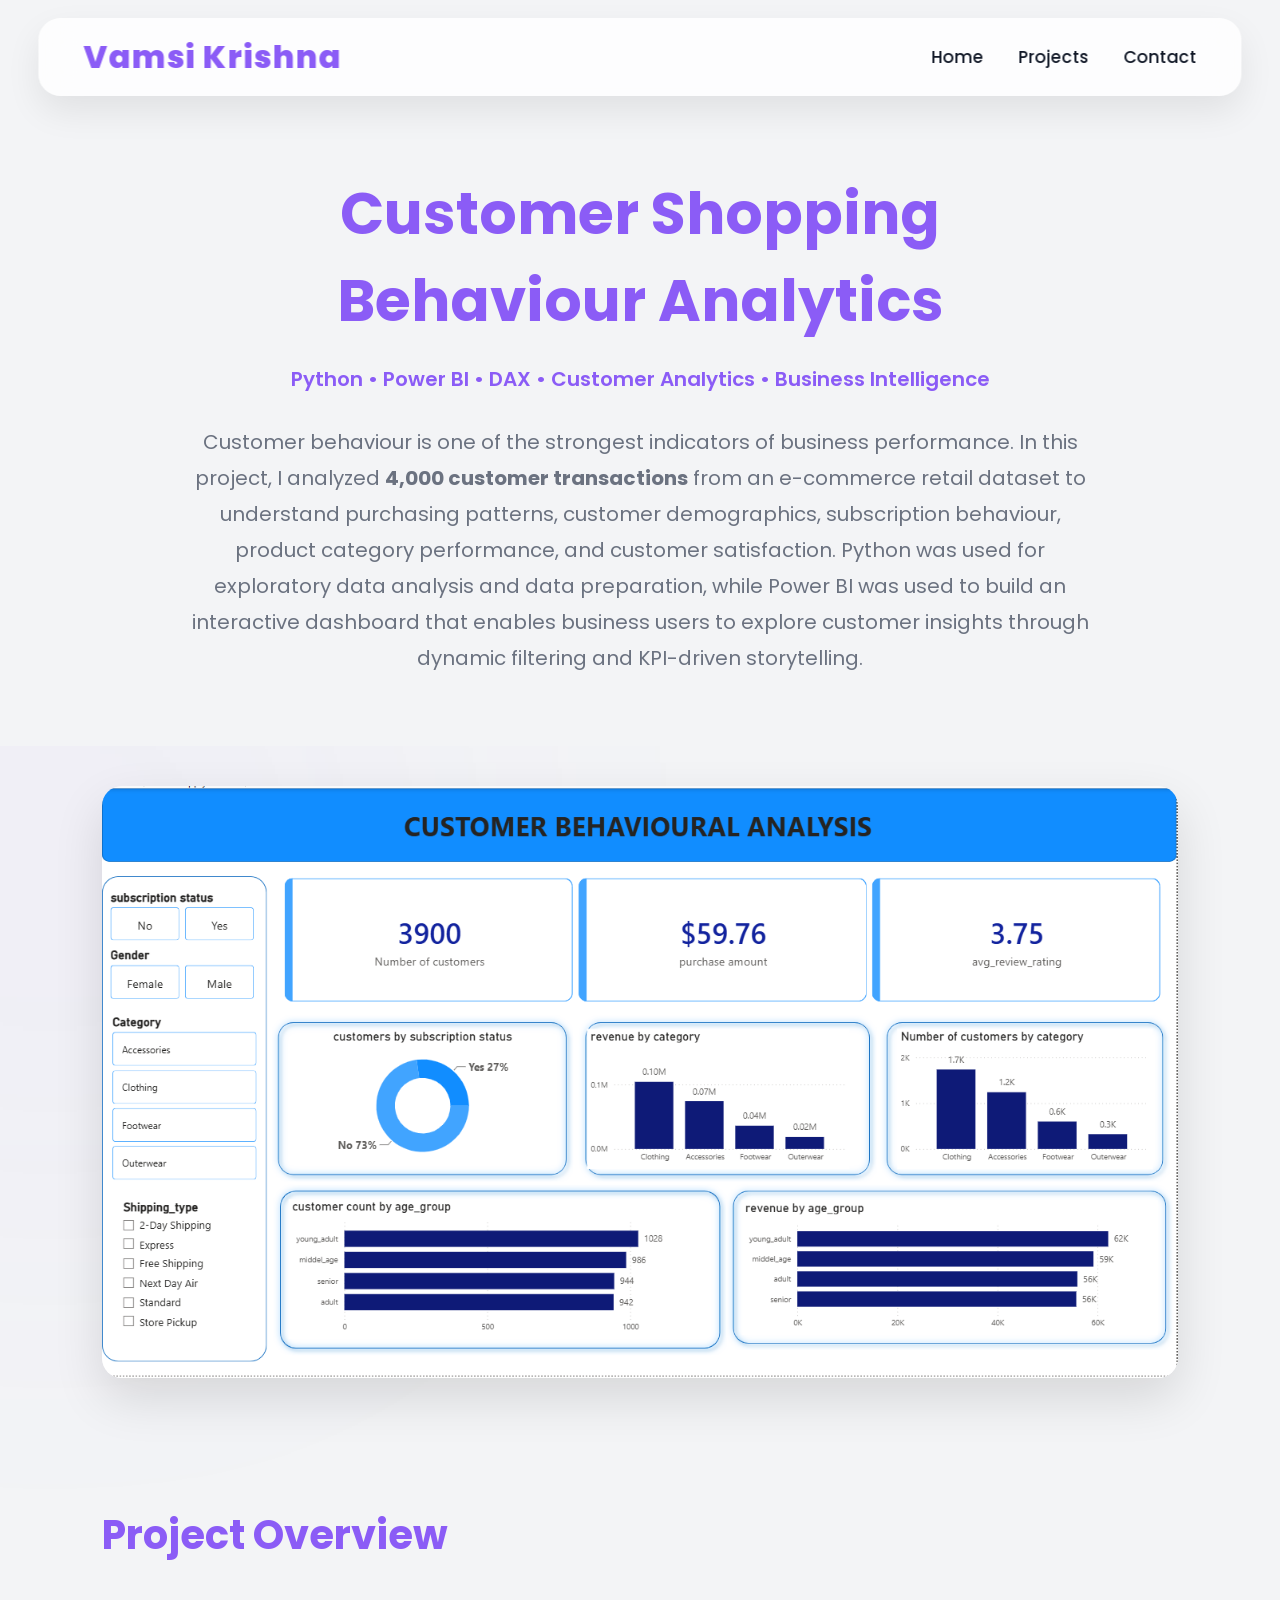
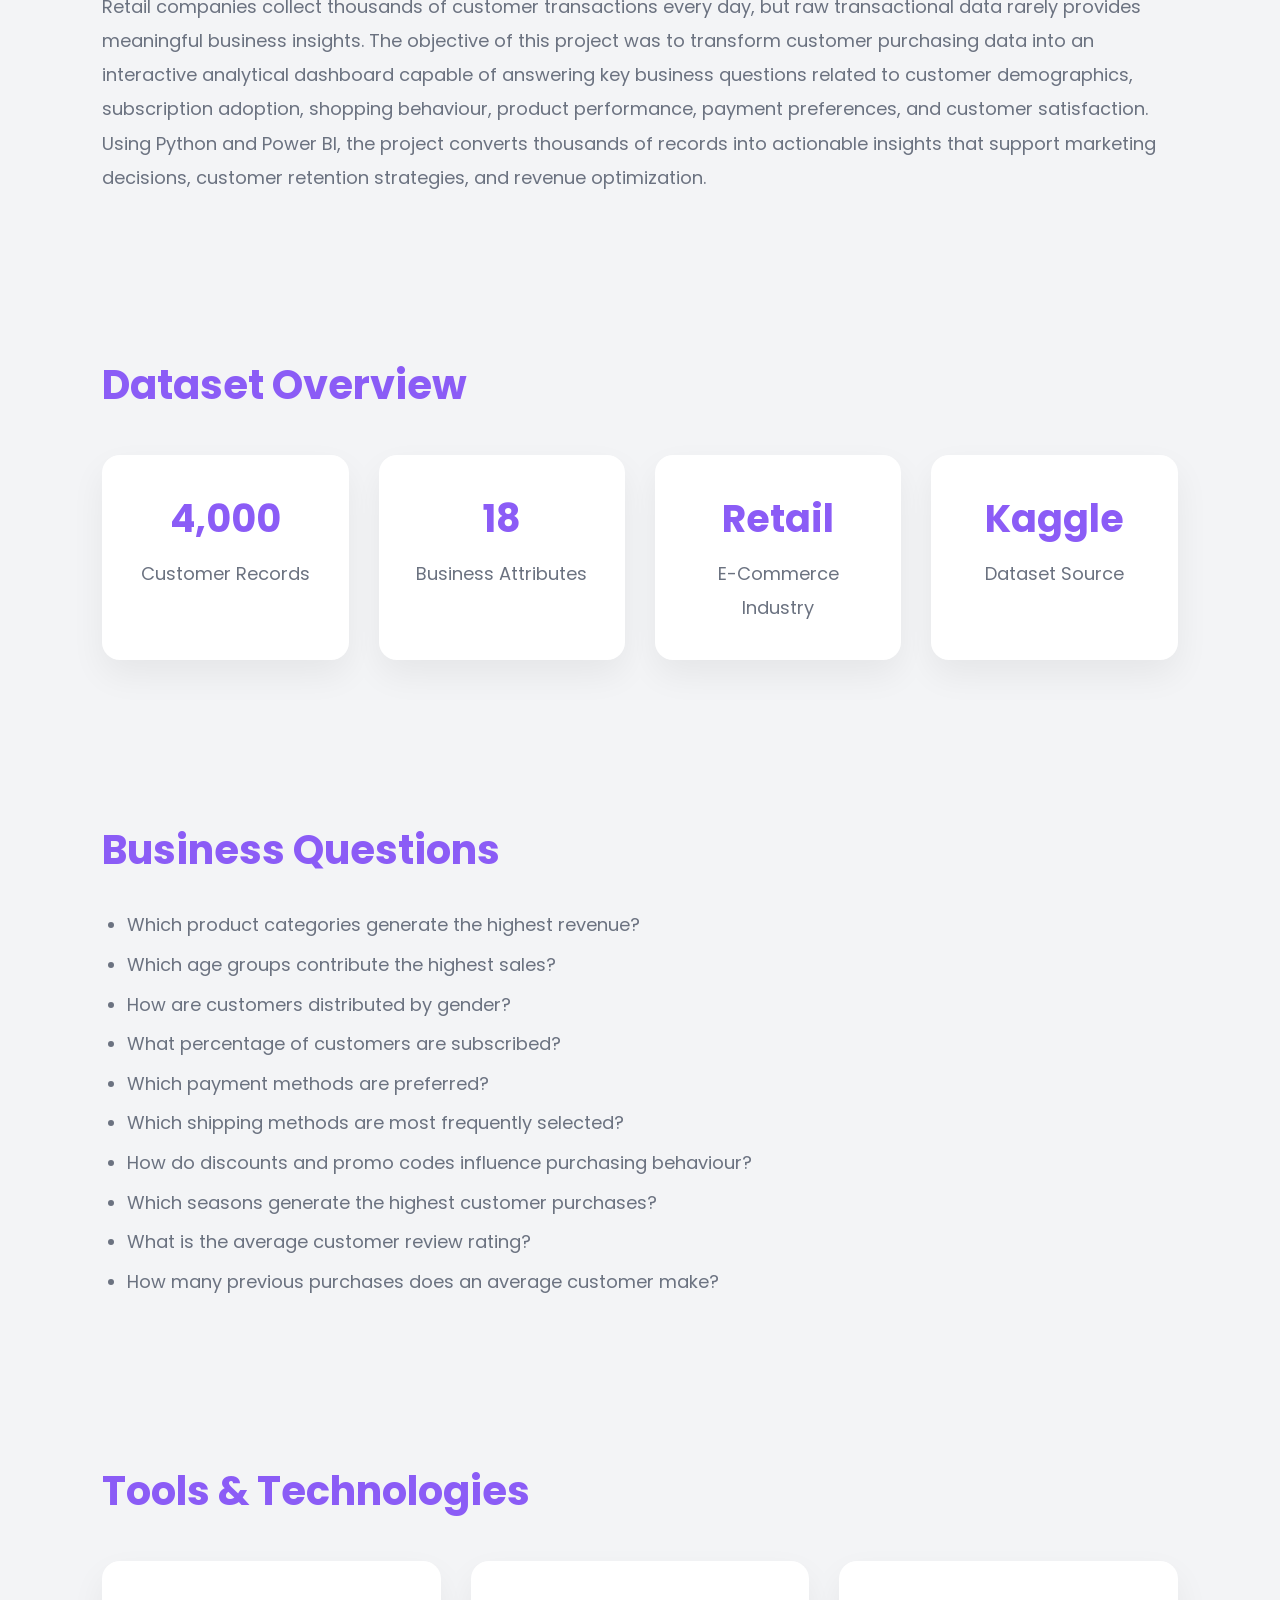
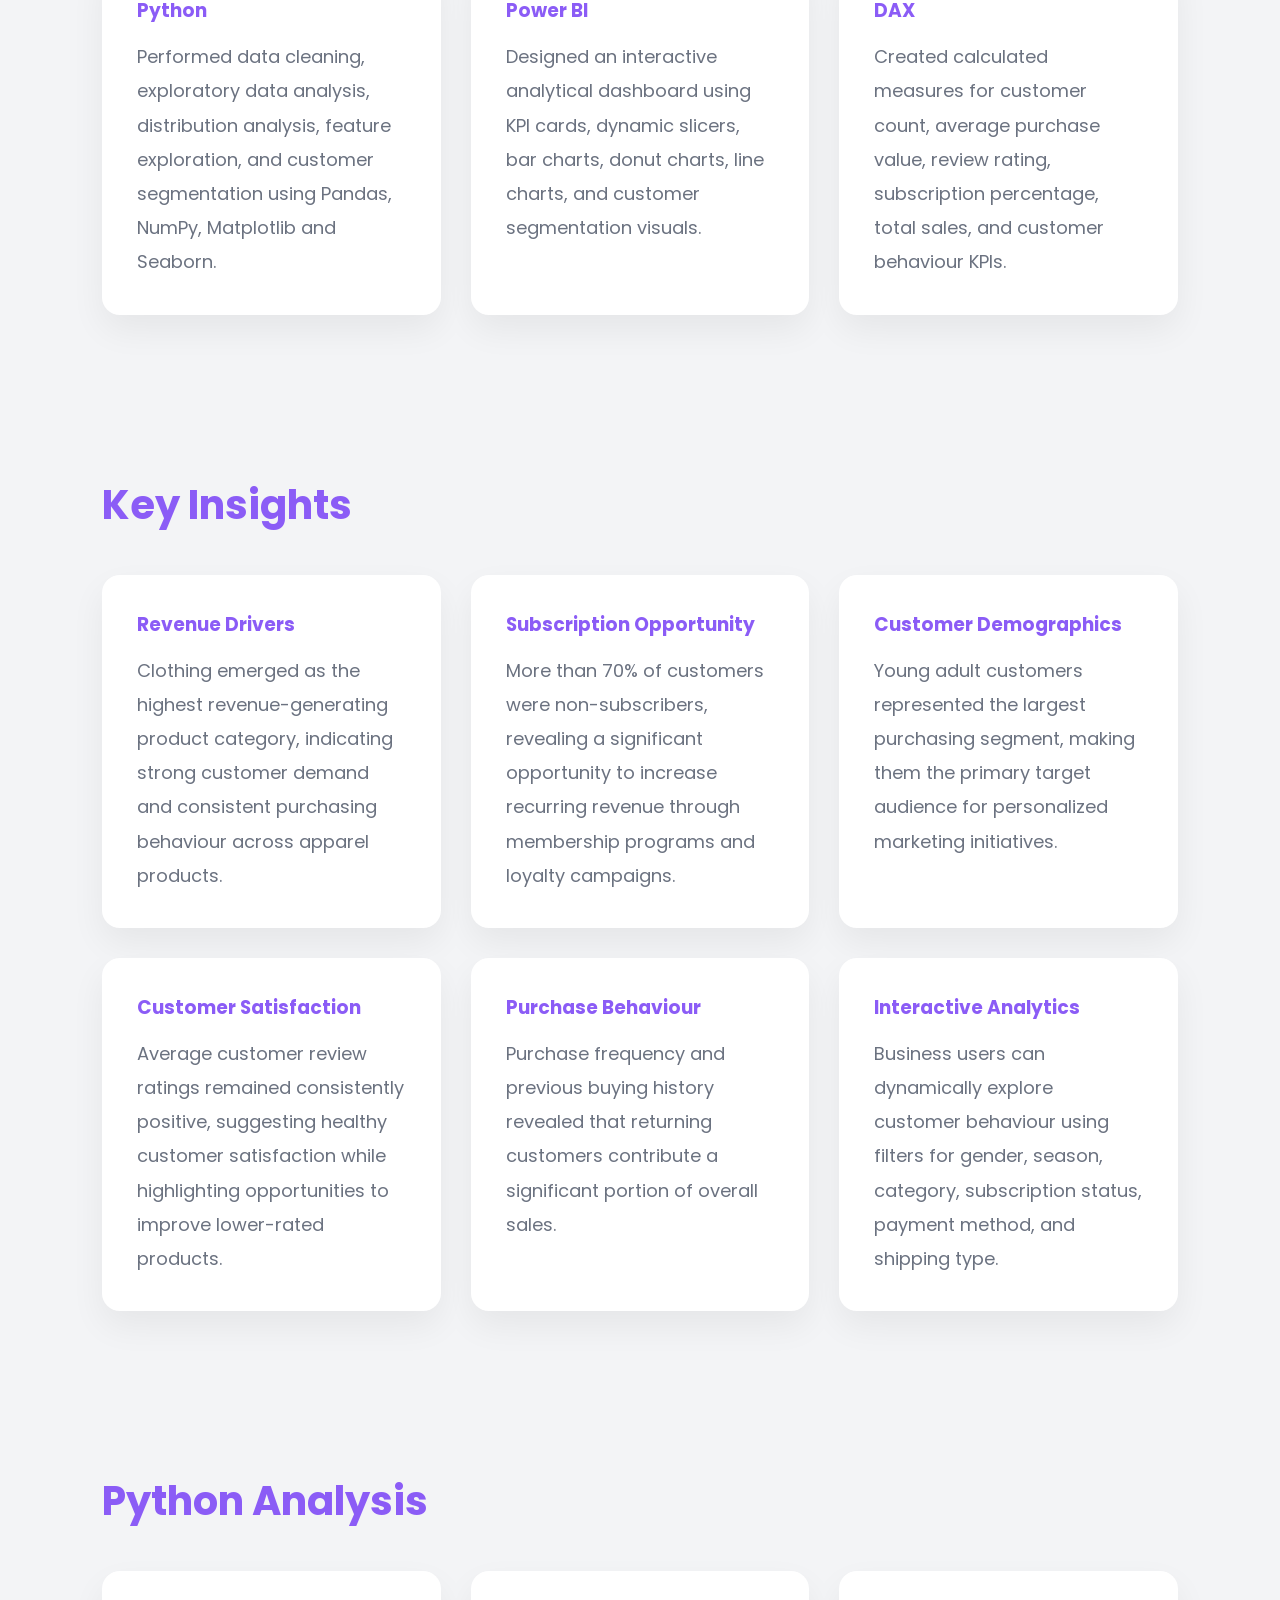
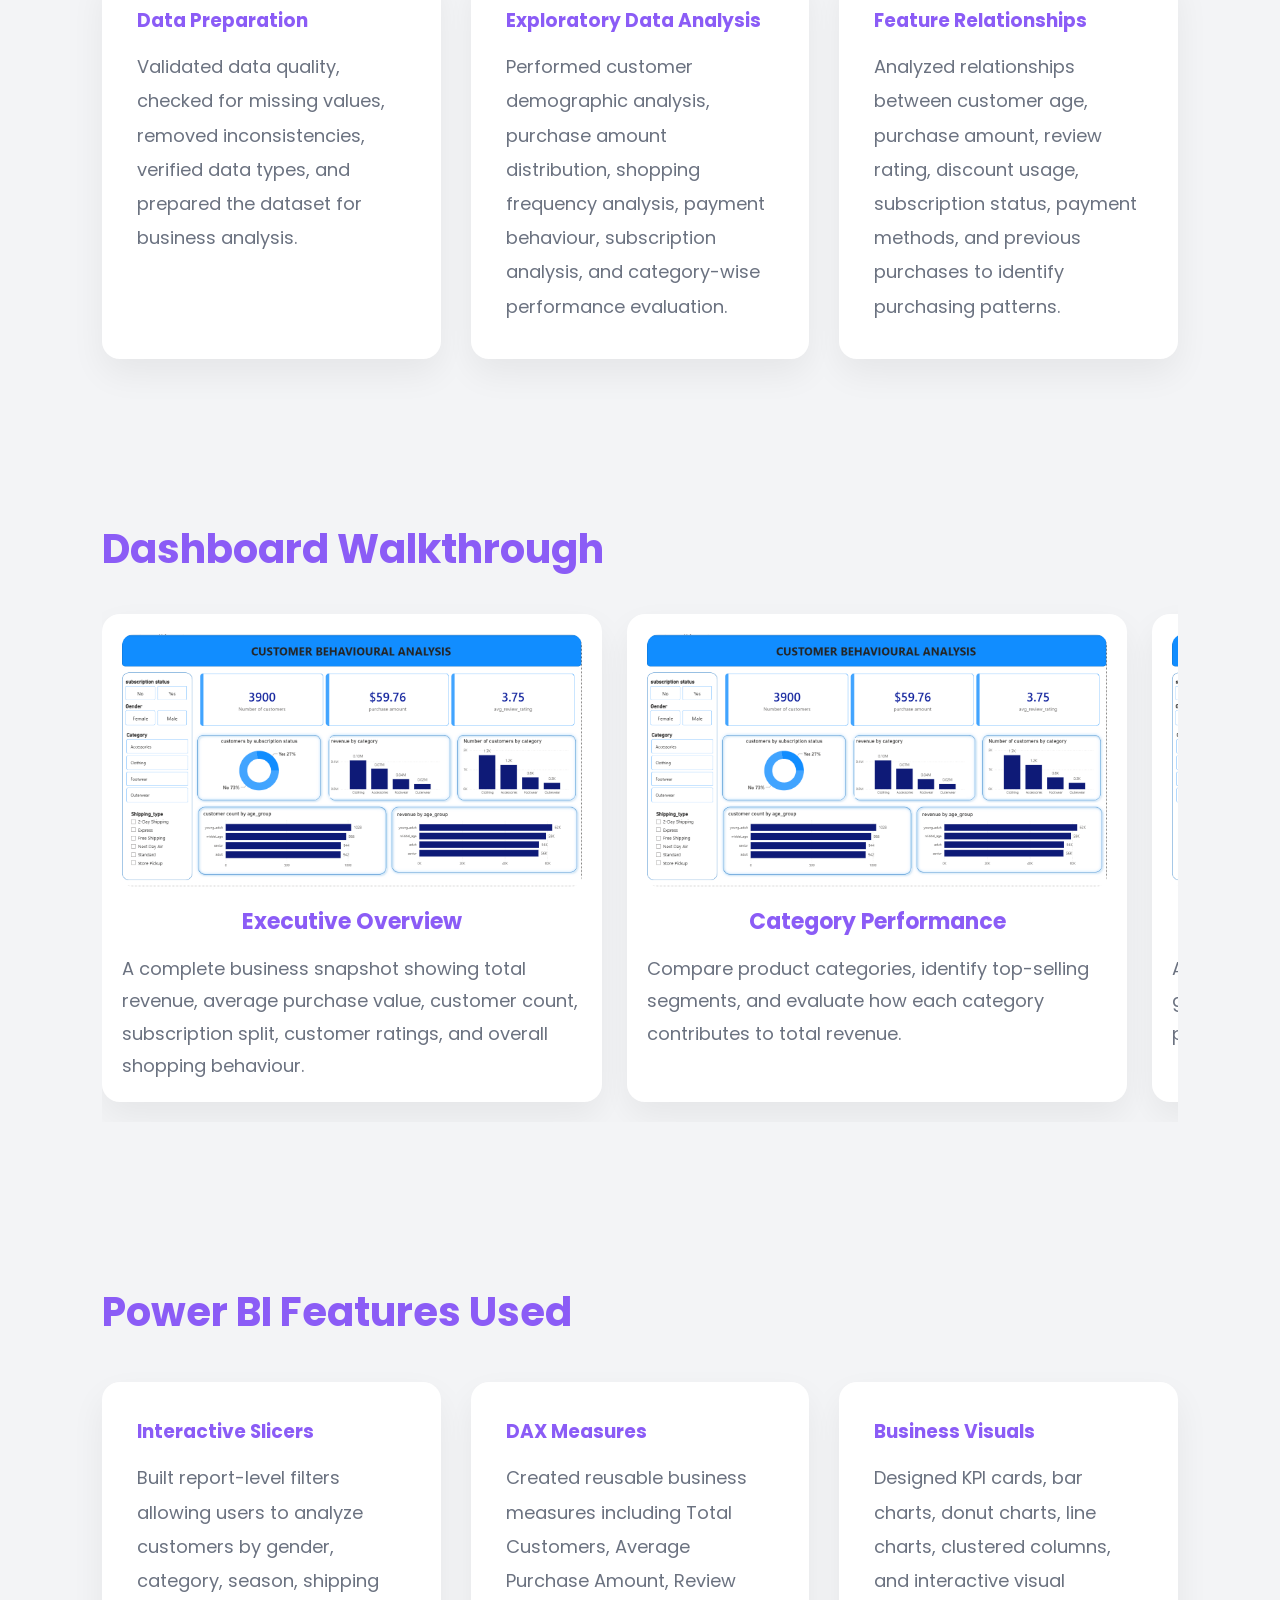
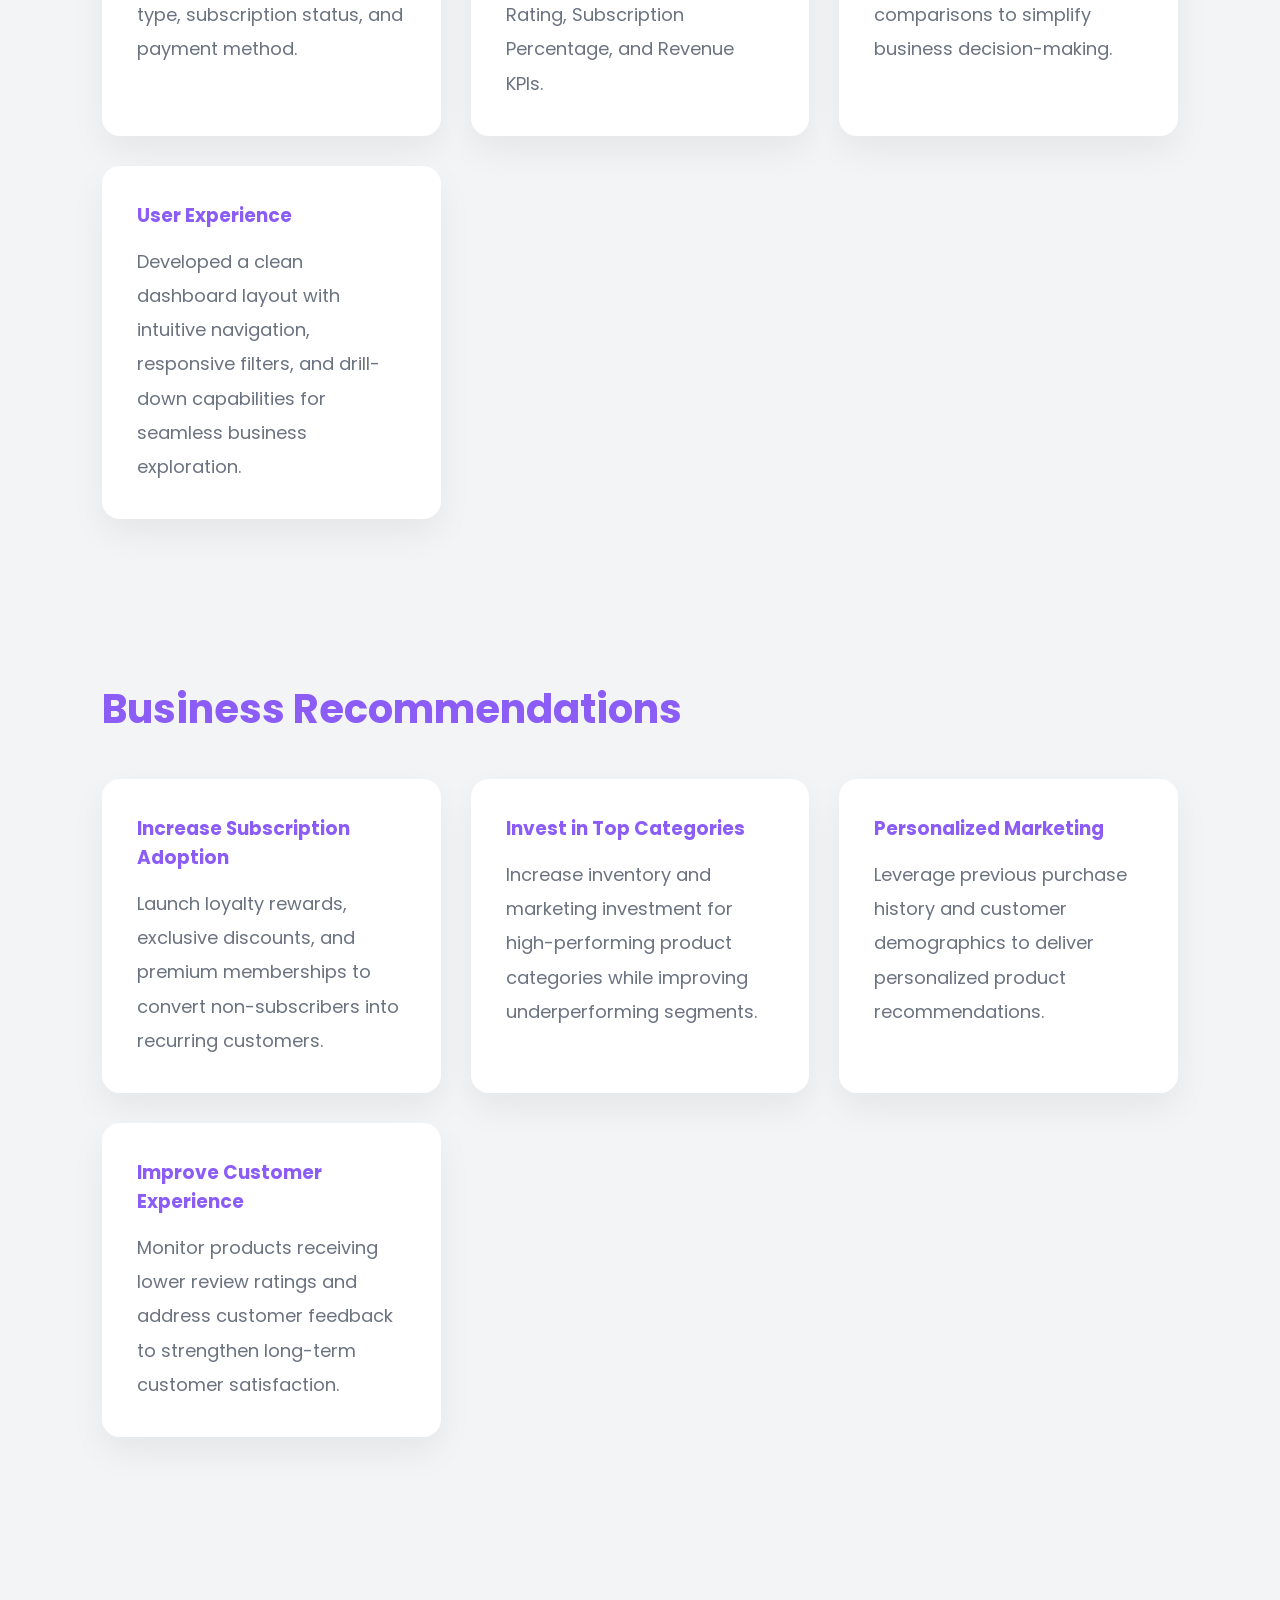
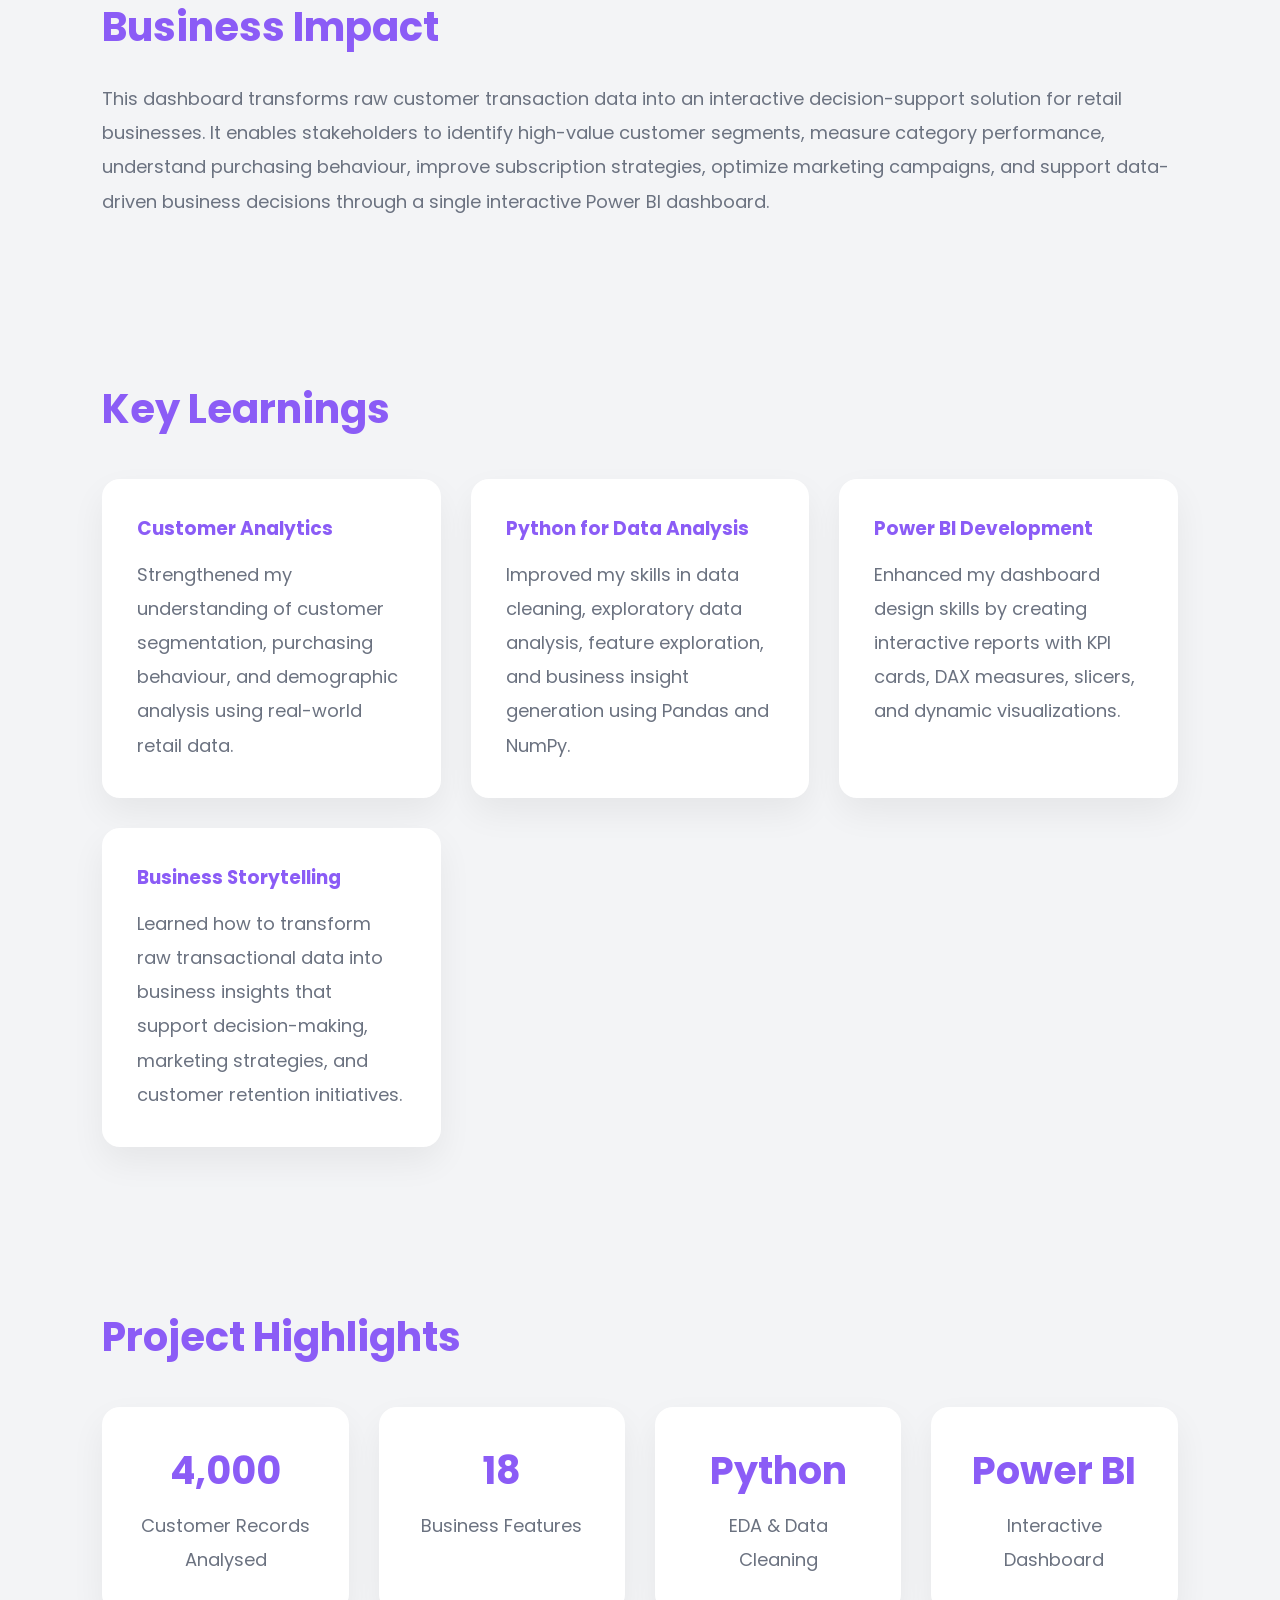
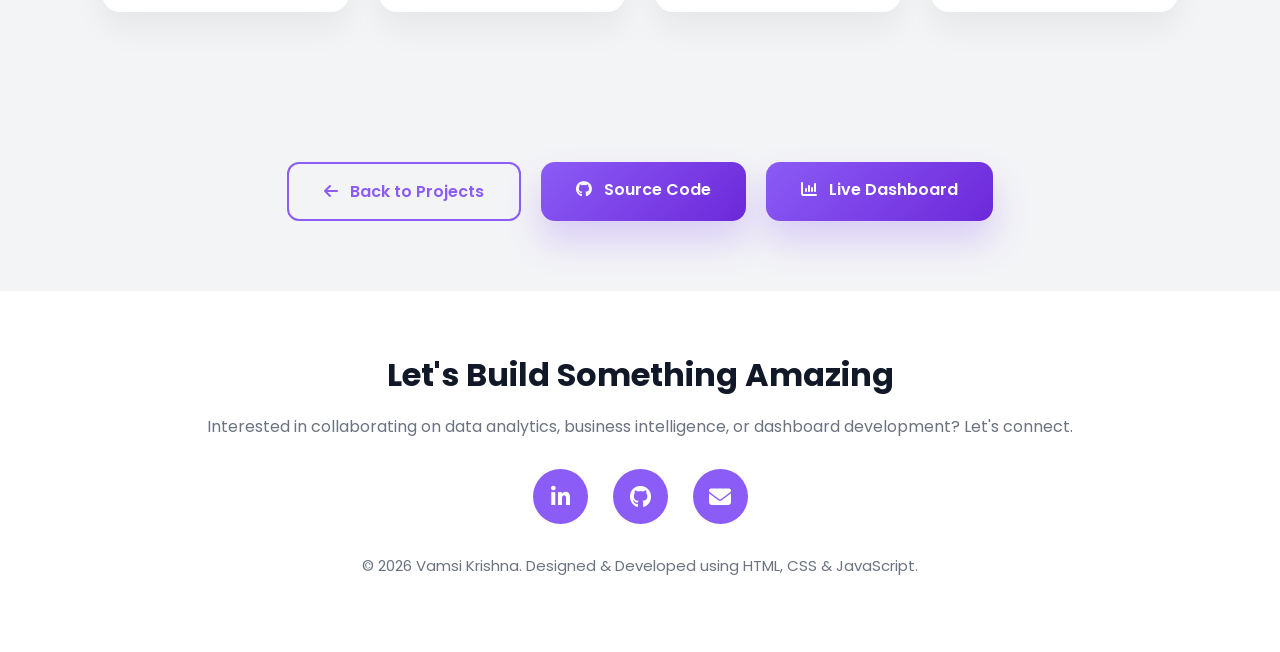
<file: projects/customer-behaviour.html>
<!DOCTYPE html>
<html lang="en">

<head>

    <meta charset="UTF-8">
    <meta name="viewport" content="width=device-width, initial-scale=1.0">

    <title>Customer Shopping Behaviour Analytics | Vamsi Krishna</title>

    <link rel="stylesheet"
        href="https://cdnjs.cloudflare.com/ajax/libs/font-awesome/6.6.0/css/all.min.css">

    <link rel="stylesheet" href="../style.css">

</head>

<body>

<!-- ===========================
        NAVIGATION
=========================== -->

<nav>

    <div class="logo">
        <span>Vamsi</span> Krishna
    </div>

    <ul>

        <li><a href="../index.html#home">Home</a></li>

        <li><a href="../projects.html">Projects</a></li>

        <li><a href="mailto:konakrishna08@gmail.com">Contact</a></li>

    </ul>

</nav>



<!-- ===========================
        HERO
=========================== -->

<section class="case-hero">

    <div class="case-content">

        <h1>Customer Shopping Behaviour Analytics</h1>

        <p class="case-subtitle">

            Python • Power BI • DAX • Customer Analytics • Business Intelligence

        </p>

        <p class="case-description">

            Customer behaviour is one of the strongest indicators of business performance.
            In this project, I analyzed <strong>4,000 customer transactions</strong> from an
            e-commerce retail dataset to understand purchasing patterns, customer demographics,
            subscription behaviour, product category performance, and customer satisfaction.

            Python was used for exploratory data analysis and data preparation,
            while Power BI was used to build an interactive dashboard that enables business users
            to explore customer insights through dynamic filtering and KPI-driven storytelling.

        </p>

    </div>

</section>



<!-- ===========================
        DASHBOARD IMAGE
=========================== -->

<section class="case-image">

    <img src="../assets/images/customer behavior.png"
         alt="Customer Shopping Behaviour Dashboard">

</section>



<!-- ===========================
        PROJECT OVERVIEW
=========================== -->

<section class="case-section">

<h2>Project Overview</h2>

<p>

Retail companies collect thousands of customer transactions every day,
but raw transactional data rarely provides meaningful business insights.

The objective of this project was to transform customer purchasing data into an
interactive analytical dashboard capable of answering key business questions
related to customer demographics, subscription adoption,
shopping behaviour, product performance,
payment preferences, and customer satisfaction.

Using Python and Power BI,
the project converts thousands of records into actionable insights that
support marketing decisions, customer retention strategies,
and revenue optimization.

</p>

</section>



<!-- ===========================
        DATASET OVERVIEW
=========================== -->

<section class="case-section">

<h2>Dataset Overview</h2>

<div class="dataset-grid">

<div class="dataset-card">

<h3>4,000</h3>

<p>Customer Records</p>

</div>

<div class="dataset-card">

<h3>18</h3>

<p>Business Attributes</p>

</div>

<div class="dataset-card">

<h3>Retail</h3>

<p>E-Commerce Industry</p>

</div>

<div class="dataset-card">

<h3>Kaggle</h3>

<p>Dataset Source</p>

</div>

</div>

</section>



<!-- ===========================
        BUSINESS QUESTIONS
=========================== -->

<section class="case-section">

<h2>Business Questions</h2>

<ul class="case-list">

<li>Which product categories generate the highest revenue?</li>

<li>Which age groups contribute the highest sales?</li>

<li>How are customers distributed by gender?</li>

<li>What percentage of customers are subscribed?</li>

<li>Which payment methods are preferred?</li>

<li>Which shipping methods are most frequently selected?</li>

<li>How do discounts and promo codes influence purchasing behaviour?</li>

<li>Which seasons generate the highest customer purchases?</li>

<li>What is the average customer review rating?</li>

<li>How many previous purchases does an average customer make?</li>

</ul>

</section>



<!-- ===========================
        TOOLS & TECHNOLOGIES
=========================== -->

<section class="case-section">

<h2>Tools & Technologies</h2>

<div class="insight-grid">

<div class="insight-card">

<h3>Python</h3>

<p>

Performed data cleaning, exploratory data analysis,
distribution analysis, feature exploration,
and customer segmentation using Pandas,
NumPy, Matplotlib and Seaborn.

</p>

</div>

<div class="insight-card">

<h3>Power BI</h3>

<p>

Designed an interactive analytical dashboard
using KPI cards,
dynamic slicers,
bar charts,
donut charts,
line charts,
and customer segmentation visuals.

</p>

</div>

<div class="insight-card">

<h3>DAX</h3>

<p>

Created calculated measures for
customer count,
average purchase value,
review rating,
subscription percentage,
total sales,
and customer behaviour KPIs.

</p>

</div>

</div>

</section>
<!-- ===========================
        KEY INSIGHTS
=========================== -->

<section class="case-section">

<h2>Key Insights</h2>

<div class="insight-grid">

<div class="insight-card">

<h3>Revenue Drivers</h3>

<p>

Clothing emerged as the highest revenue-generating product category,
indicating strong customer demand and consistent purchasing behaviour across apparel products.

</p>

</div>

<div class="insight-card">

<h3>Subscription Opportunity</h3>

<p>

More than 70% of customers were non-subscribers,
revealing a significant opportunity to increase recurring revenue through
membership programs and loyalty campaigns.

</p>

</div>

<div class="insight-card">

<h3>Customer Demographics</h3>

<p>

Young adult customers represented the largest purchasing segment,
making them the primary target audience for personalized marketing initiatives.

</p>

</div>

<div class="insight-card">

<h3>Customer Satisfaction</h3>

<p>

Average customer review ratings remained consistently positive,
suggesting healthy customer satisfaction while highlighting opportunities
to improve lower-rated products.

</p>

</div>

<div class="insight-card">

<h3>Purchase Behaviour</h3>

<p>

Purchase frequency and previous buying history revealed that returning
customers contribute a significant portion of overall sales.

</p>

</div>

<div class="insight-card">

<h3>Interactive Analytics</h3>

<p>

Business users can dynamically explore customer behaviour using filters
for gender, season, category, subscription status,
payment method, and shipping type.

</p>

</div>

</div>

</section>



<!-- ===========================
        PYTHON ANALYSIS
=========================== -->

<section class="case-section">

<h2>Python Analysis</h2>

<div class="insight-grid">

<div class="insight-card">

<h3>Data Preparation</h3>

<p>

Validated data quality,
checked for missing values,
removed inconsistencies,
verified data types,
and prepared the dataset for business analysis.

</p>

</div>

<div class="insight-card">

<h3>Exploratory Data Analysis</h3>

<p>

Performed customer demographic analysis,
purchase amount distribution,
shopping frequency analysis,
payment behaviour,
subscription analysis,
and category-wise performance evaluation.

</p>

</div>

<div class="insight-card">

<h3>Feature Relationships</h3>

<p>

Analyzed relationships between customer age,
purchase amount,
review rating,
discount usage,
subscription status,
payment methods,
and previous purchases to identify purchasing patterns.

</p>

</div>

</div>

</section>



<!-- ===========================
        DASHBOARD WALKTHROUGH
=========================== -->

<section class="case-section">

<h2>Dashboard Walkthrough</h2>

<div class="dashboard-scroll">

<div class="dashboard-gallery">



<div class="dashboard-card">

<img src="../assets/images/customer behavior.png"
alt="Executive Dashboard">

<h3>Executive Overview</h3>

<p>

A complete business snapshot showing total revenue,
average purchase value,
customer count,
subscription split,
customer ratings,
and overall shopping behaviour.

</p>

</div>



<div class="dashboard-card">

<img src="../assets/images/customer behavior.png"
alt="Category Analysis">

<h3>Category Performance</h3>

<p>

Compare product categories,
identify top-selling segments,
and evaluate how each category contributes to total revenue.

</p>

</div>



<div class="dashboard-card">

<img src="../assets/images/customer behavior.png"
alt="Customer Segmentation">

<h3>Customer Segmentation</h3>

<p>

Analyze customer demographics based on
gender,
age group,
subscription status,
and purchasing behaviour.

</p>

</div>



<div class="dashboard-card">

<img src="../assets/images/customer behavior.png"
alt="Purchase Analysis">

<h3>Purchase Behaviour</h3>

<p>

Understand shopping frequency,
previous purchases,
review ratings,
discount usage,
and seasonal buying patterns.

</p>

</div>



<div class="dashboard-card">

<img src="../assets/images/customer behavior.png"
alt="Payment Analysis">

<h3>Payment & Shipping</h3>

<p>

Visualizes preferred payment methods
and shipping options,
helping businesses optimize customer experience.

</p>

</div>

</div>

</div>

</section>



<!-- ===========================
        POWER BI FEATURES
=========================== -->

<section class="case-section">

<h2>Power BI Features Used</h2>

<div class="insight-grid">

<div class="insight-card">

<h3>Interactive Slicers</h3>

<p>

Built report-level filters allowing users to analyze customers by
gender,
category,
season,
shipping type,
subscription status,
and payment method.

</p>

</div>

<div class="insight-card">

<h3>DAX Measures</h3>

<p>

Created reusable business measures including
Total Customers,
Average Purchase Amount,
Review Rating,
Subscription Percentage,
and Revenue KPIs.

</p>

</div>

<div class="insight-card">

<h3>Business Visuals</h3>

<p>

Designed KPI cards,
bar charts,
donut charts,
line charts,
clustered columns,
and interactive visual comparisons
to simplify business decision-making.

</p>

</div>

<div class="insight-card">

<h3>User Experience</h3>

<p>

Developed a clean dashboard layout with intuitive navigation,
responsive filters,
and drill-down capabilities for seamless business exploration.

</p>

</div>

</div>

</section>



<!-- ===========================
        BUSINESS RECOMMENDATIONS
=========================== -->

<section class="case-section">

<h2>Business Recommendations</h2>

<div class="insight-grid">

<div class="insight-card">

<h3>Increase Subscription Adoption</h3>

<p>

Launch loyalty rewards,
exclusive discounts,
and premium memberships to convert non-subscribers into recurring customers.

</p>

</div>

<div class="insight-card">

<h3>Invest in Top Categories</h3>

<p>

Increase inventory and marketing investment
for high-performing product categories while improving underperforming segments.

</p>

</div>

<div class="insight-card">

<h3>Personalized Marketing</h3>

<p>

Leverage previous purchase history
and customer demographics
to deliver personalized product recommendations.

</p>

</div>

<div class="insight-card">

<h3>Improve Customer Experience</h3>

<p>

Monitor products receiving lower review ratings
and address customer feedback
to strengthen long-term customer satisfaction.

</p>

</div>

</div>

</section>



<!-- ===========================
        BUSINESS IMPACT
=========================== -->

<section class="case-section">

<h2>Business Impact</h2>

<p>

This dashboard transforms raw customer transaction data into an interactive
decision-support solution for retail businesses.

It enables stakeholders to identify high-value customer segments,
measure category performance,
understand purchasing behaviour,
improve subscription strategies,
optimize marketing campaigns,
and support data-driven business decisions through a single interactive Power BI dashboard.

</p>

</section>
<!-- ===========================
        KEY LEARNINGS
=========================== -->

<section class="case-section">

    <h2>Key Learnings</h2>

    <div class="insight-grid">

        <div class="insight-card">

            <h3>Customer Analytics</h3>

            <p>

                Strengthened my understanding of customer segmentation,
                purchasing behaviour, and demographic analysis using
                real-world retail data.

            </p>

        </div>

        <div class="insight-card">

            <h3>Python for Data Analysis</h3>

            <p>

                Improved my skills in data cleaning,
                exploratory data analysis,
                feature exploration,
                and business insight generation using
                Pandas and NumPy.

            </p>

        </div>

        <div class="insight-card">

            <h3>Power BI Development</h3>

            <p>

                Enhanced my dashboard design skills by creating
                interactive reports with KPI cards,
                DAX measures,
                slicers,
                and dynamic visualizations.

            </p>

        </div>

        <div class="insight-card">

            <h3>Business Storytelling</h3>

            <p>

                Learned how to transform raw transactional data into
                business insights that support decision-making,
                marketing strategies,
                and customer retention initiatives.

            </p>

        </div>

    </div>

</section>



<!-- ===========================
        PROJECT HIGHLIGHTS
=========================== -->

<section class="case-section">

<h2>Project Highlights</h2>

<div class="dataset-grid">

<div class="dataset-card">

<h3>4,000</h3>

<p>Customer Records Analysed</p>

</div>

<div class="dataset-card">

<h3>18</h3>

<p>Business Features</p>

</div>

<div class="dataset-card">

<h3>Python</h3>

<p>EDA & Data Cleaning</p>

</div>

<div class="dataset-card">

<h3>Power BI</h3>

<p>Interactive Dashboard</p>

</div>

</div>

</section>



<!-- ===========================
        PROJECT LINKS
=========================== -->

<section class="case-buttons">

<a href="../projects.html" class="btn secondary">

<i class="fa-solid fa-arrow-left"></i>

&nbsp;

Back to Projects

</a>

<a href="YOUR_GITHUB_LINK"
target="_blank"
class="btn primary">

<i class="fab fa-github"></i>

&nbsp;

Source Code

</a>

<a href="YOUR_POWERBI_LINK"
target="_blank"
class="btn primary">

<i class="fa-solid fa-chart-column"></i>

&nbsp;

Live Dashboard

</a>

</section>



<!-- ===========================
        FOOTER
=========================== -->

<footer>

<h3>Let's Build Something Amazing</h3>

<p>

Interested in collaborating on data analytics,
business intelligence,
or dashboard development?

Let's connect.

</p>

<div class="footer-icons">

<a href="https://www.linkedin.com/in/konakrishna08/" target="_blank">

<i class="fab fa-linkedin-in"></i>

</a>

<a href="https://github.com/krishnakona08/krishnakona08.github.io" target="_blank">

<i class="fab fa-github"></i>

</a>

<a href="mailto:konakrishna08@gmail.com" target="_blank">

<i class="fas fa-envelope"></i>

</a>

</div>

<p class="copyright">

© 2026 Vamsi Krishna.
Designed & Developed using HTML, CSS & JavaScript.

</p>

</footer>

</body>

</html>
</file>
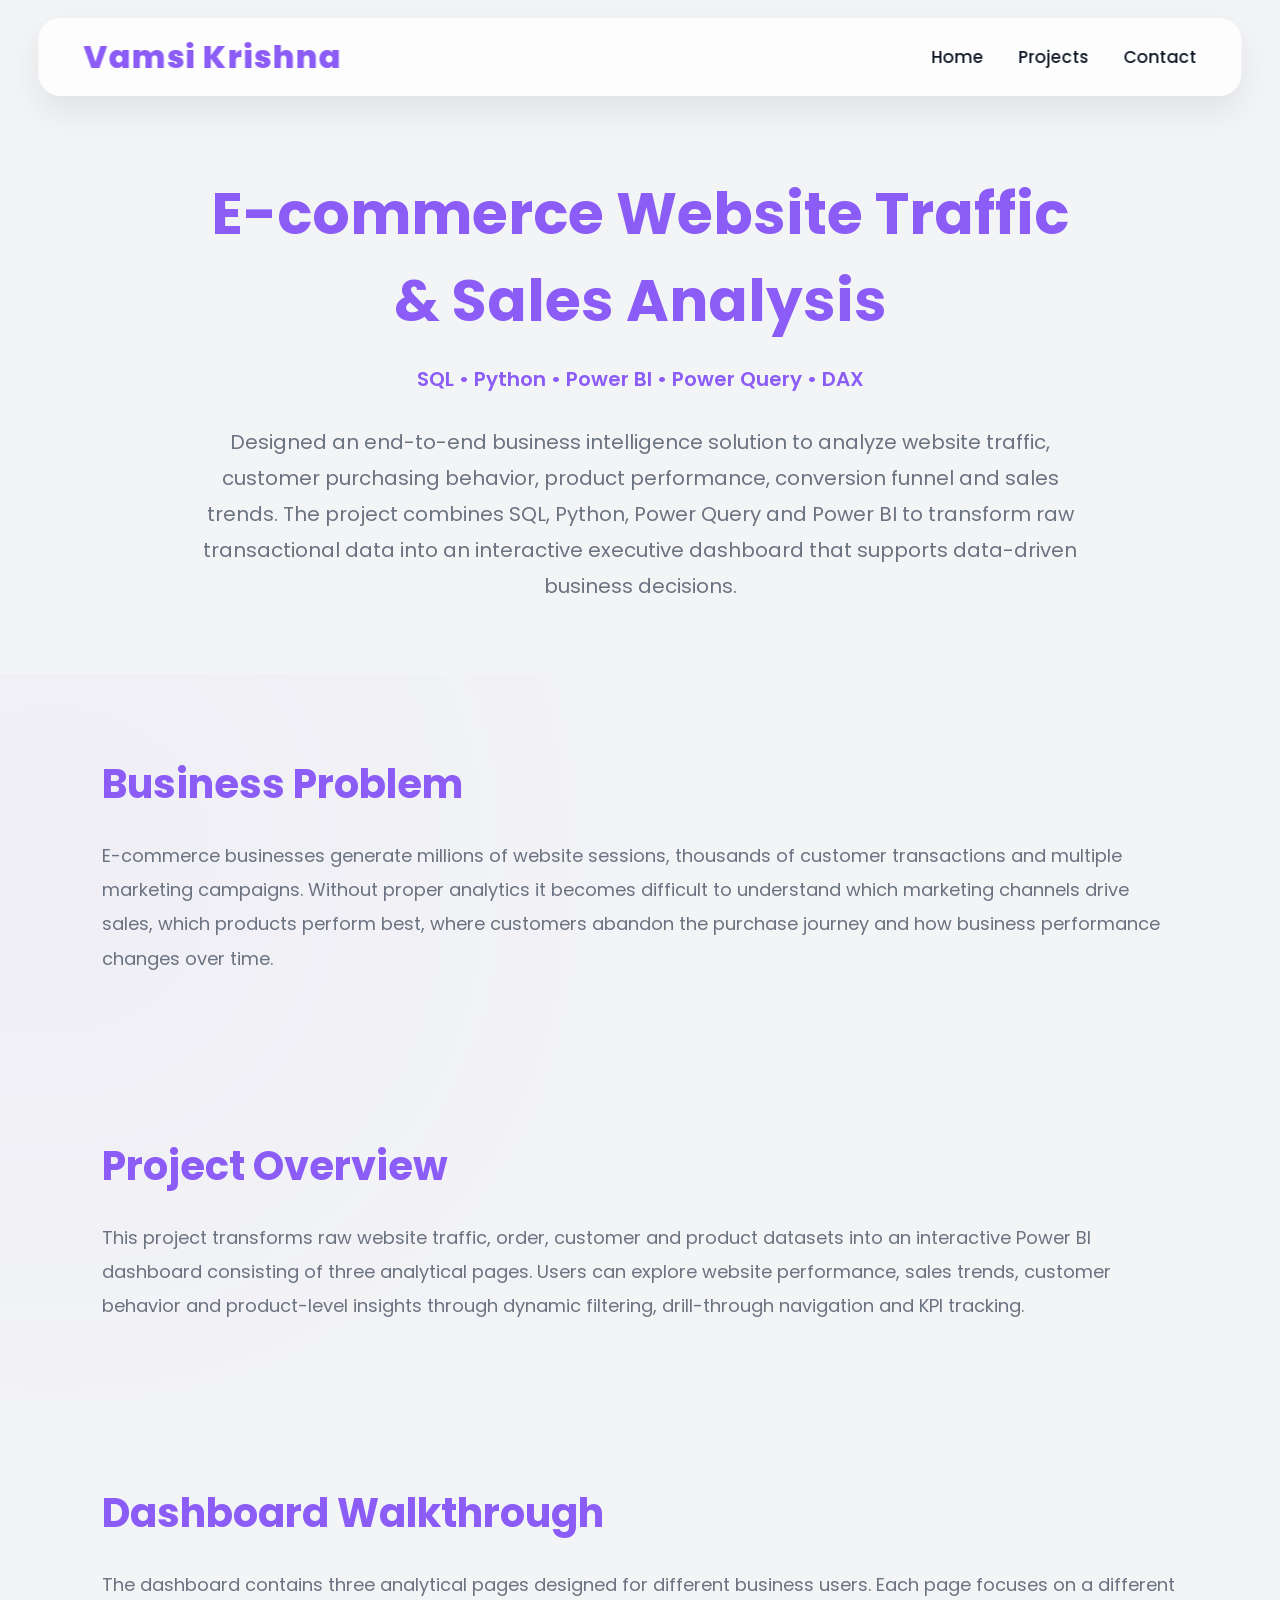
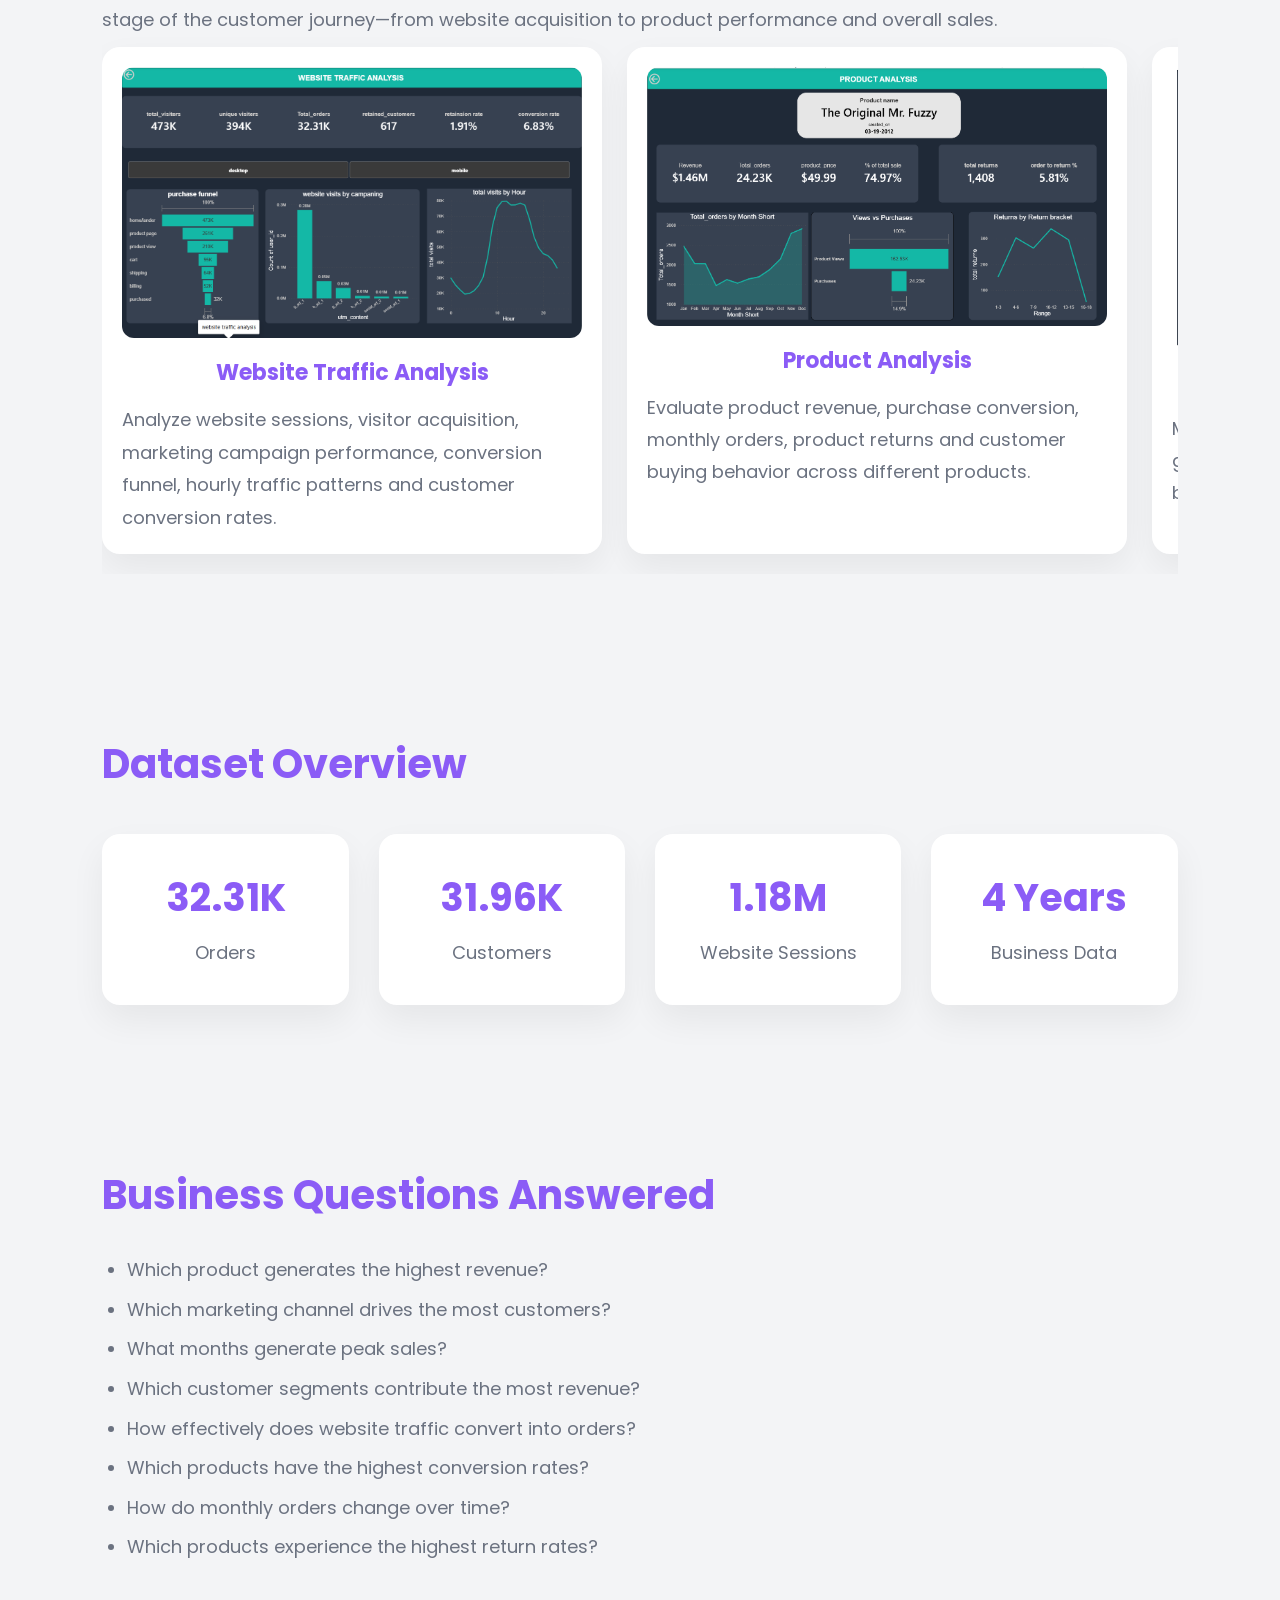
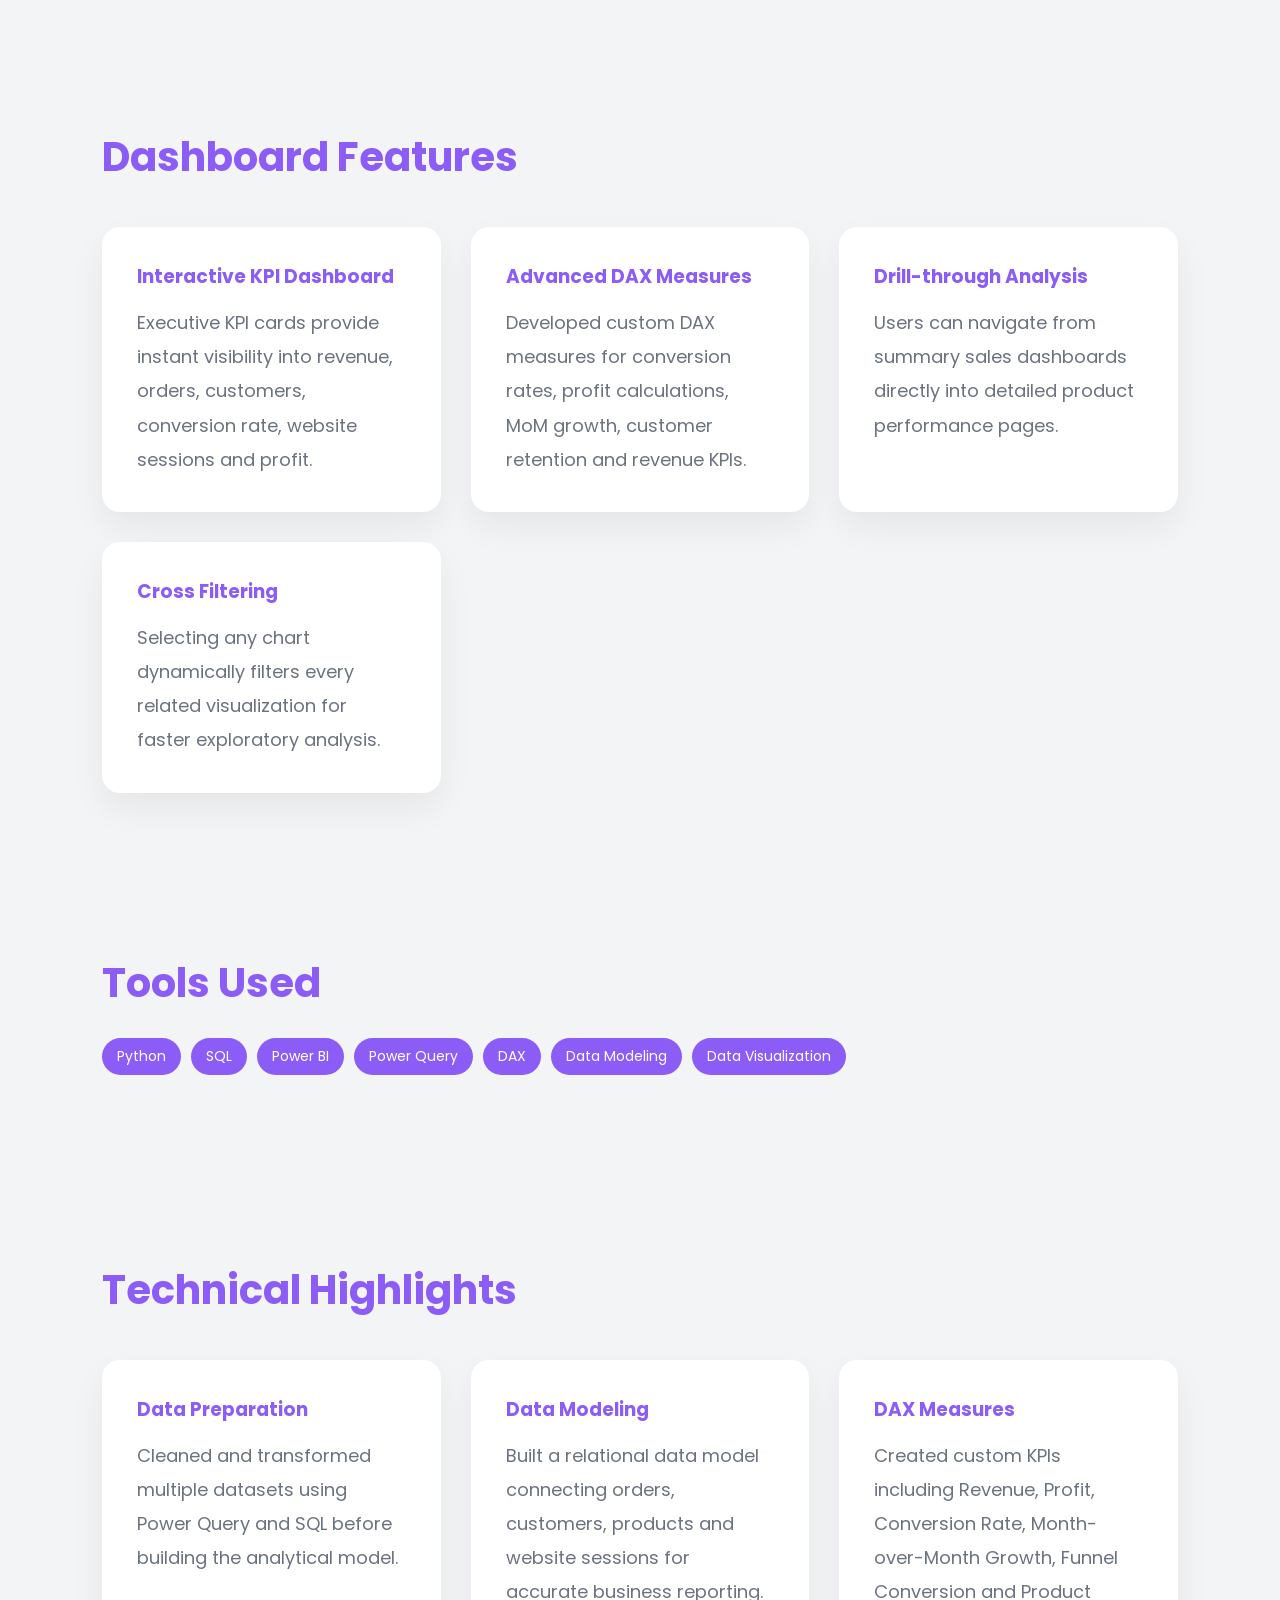
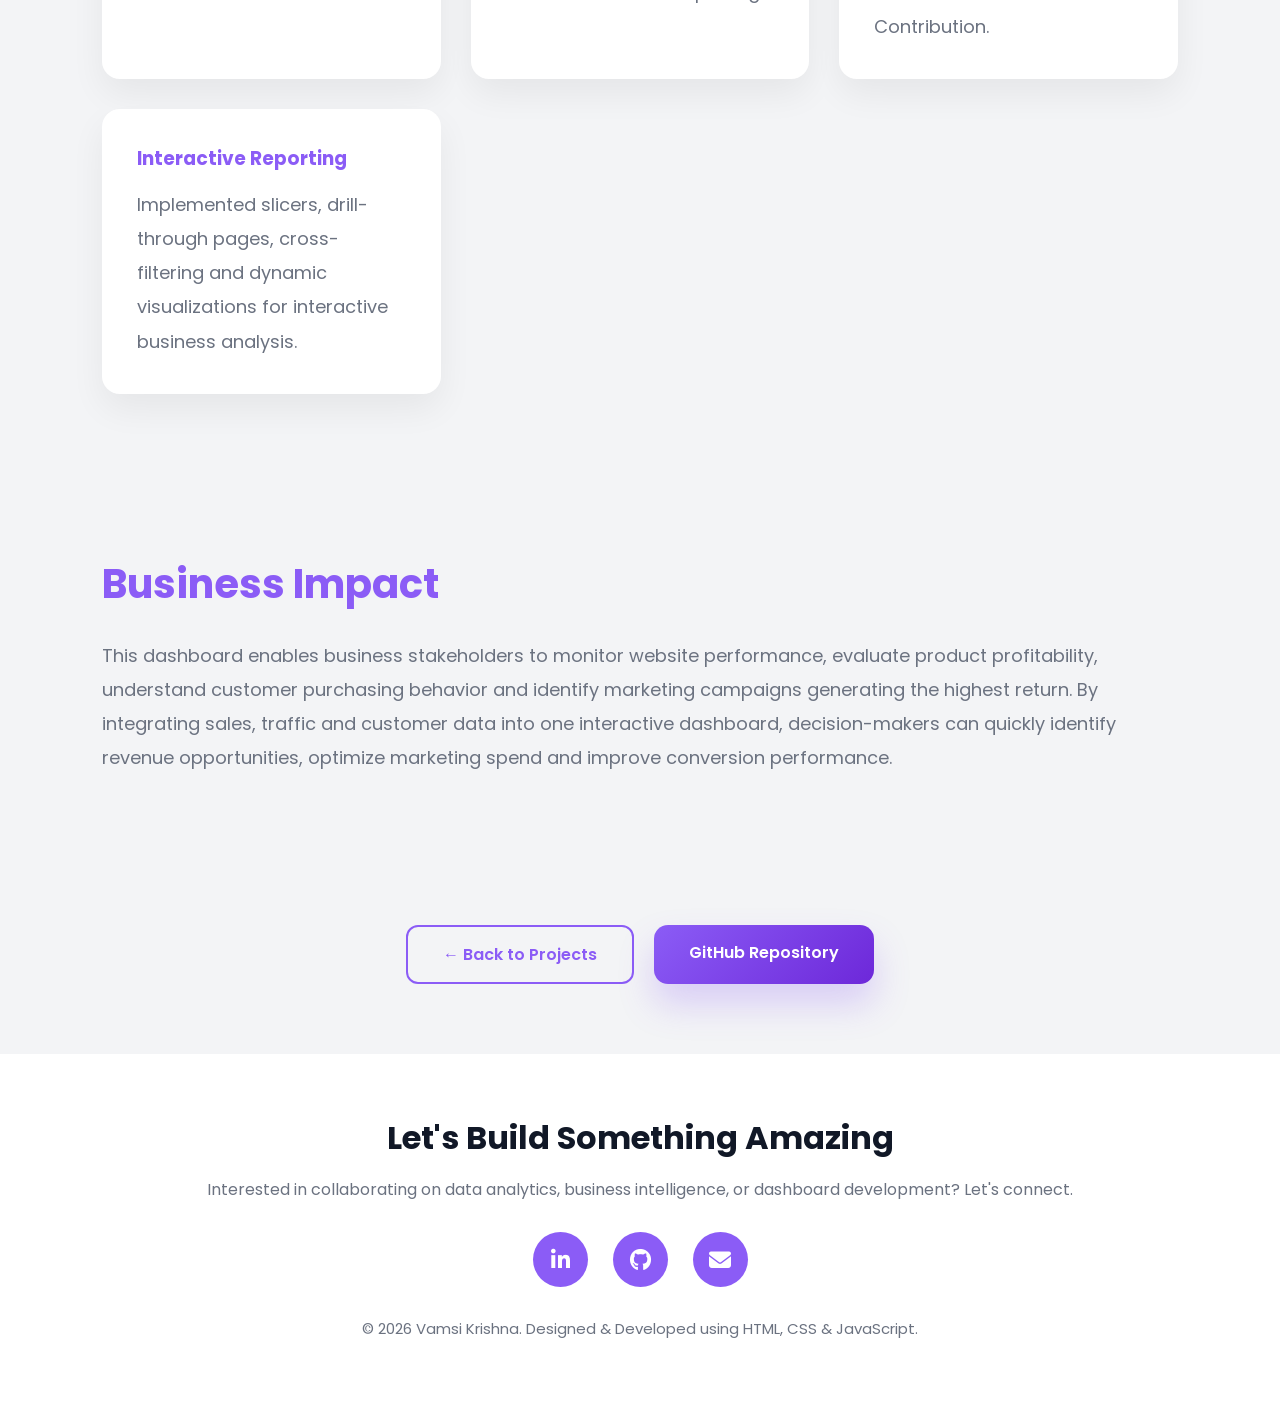
<file: projects/ecommerce-dashboard.html>
<!DOCTYPE html>
<html lang="en">

<head>

    <meta charset="UTF-8">
    <meta name="viewport" content="width=device-width, initial-scale=1.0">

    <title>E-commerce Website Traffic & Sales Analysis | Vamsi Krishna</title>

    <link rel="stylesheet"
          href="https://cdnjs.cloudflare.com/ajax/libs/font-awesome/6.6.0/css/all.min.css">

    <link rel="stylesheet" href="../style.css">

</head>

<body>

<!-- =======================
     Navigation
======================= -->

<nav>

    <div class="logo">
        <span>Vamsi</span> Krishna
    </div>

    <ul>
        <li><a href="../index.html">Home</a></li>
        <li><a href="../projects.html">Projects</a></li>
        <li><a href="../index.html#contact">Contact</a></li>
    </ul>

</nav>

<!-- =======================
     Hero
======================= -->

<section class="case-hero">

    <div class="case-content">

        <h1>E-commerce Website Traffic & Sales Analysis</h1>

        <p class="case-subtitle">

            SQL • Python • Power BI • Power Query • DAX

        </p>

        <p class="case-description">

            Designed an end-to-end business intelligence solution to analyze
            website traffic, customer purchasing behavior, product performance,
            conversion funnel and sales trends. The project combines SQL,
            Python, Power Query and Power BI to transform raw transactional
            data into an interactive executive dashboard that supports
            data-driven business decisions.

        </p>

    </div>

</section>

<!-- =======================
     Business Problem
======================= -->

<section class="case-section">

    <h2>Business Problem</h2>

    <p>

        E-commerce businesses generate millions of website sessions,
        thousands of customer transactions and multiple marketing campaigns.
        Without proper analytics it becomes difficult to understand which
        marketing channels drive sales, which products perform best,
        where customers abandon the purchase journey and how business
        performance changes over time.

    </p>

</section>

<!-- =======================
     Project Overview
======================= -->

<section class="case-section">

    <h2>Project Overview</h2>

    <p>

        This project transforms raw website traffic, order,
        customer and product datasets into an interactive
        Power BI dashboard consisting of three analytical pages.
        Users can explore website performance, sales trends,
        customer behavior and product-level insights through
        dynamic filtering, drill-through navigation and KPI tracking.

    </p>

</section>

<!-- =======================
     Dashboard Walkthrough
======================= -->

<section class="case-section">

    <h2>Dashboard Walkthrough</h2>

    <p class="case-description">

        The dashboard contains three analytical pages designed
        for different business users. Each page focuses on a
        different stage of the customer journey—from website
        acquisition to product performance and overall sales.

    </p>
<div class="dashboard-scroll">

    <div class="dashboard-gallery">

        <!-- Dashboard 1 -->

        <div class="dashboard-card">

            <img src="../assets/images/website traffic analysis.png"
                 alt="Website Traffic Analysis">

            <h3>Website Traffic Analysis</h3>

            <p>

                Analyze website sessions, visitor acquisition,
                marketing campaign performance, conversion funnel,
                hourly traffic patterns and customer conversion rates.

            </p>

        </div>

        <!-- Dashboard 2 -->

        <div class="dashboard-card">

            <img src="../assets/images/product analysis.png"
                 alt="Product Analysis">

            <h3>Product Analysis</h3>

            <p>

                Evaluate product revenue, purchase conversion,
                monthly orders, product returns and customer
                buying behavior across different products.

            </p>

        </div>

        <!-- Dashboard 3 -->

        <div class="dashboard-card">

            <img src="../assets/images/sales analysis.png"
                 alt="Sales Analysis">

            <h3>Sales Analysis</h3>

            <p>

                Monitor total revenue, monthly sales,
                MoM order growth, product contribution,
                profitability and business performance
                across multiple years.

            </p>

        </div>

    </div>

</section>

<!-- =======================
     Dataset Overview
======================= -->

<section class="case-section">

    <h2>Dataset Overview</h2>

    <div class="dataset-grid">

        <div class="dataset-card">

            <h3>32.31K</h3>

            <p>Orders</p>

        </div>

        <div class="dataset-card">

            <h3>31.96K</h3>

            <p>Customers</p>

        </div>

        <div class="dataset-card">

            <h3>1.18M</h3>

            <p>Website Sessions</p>

        </div>

        <div class="dataset-card">

            <h3>4 Years</h3>

            <p>Business Data</p>

        </div>

    </div>

</section>

<!-- =======================
     Business Questions
======================= -->

<section class="case-section">

    <h2>Business Questions Answered</h2>

    <ul class="case-list">

        <li>Which product generates the highest revenue?</li>

        <li>Which marketing channel drives the most customers?</li>

        <li>What months generate peak sales?</li>

        <li>Which customer segments contribute the most revenue?</li>

        <li>How effectively does website traffic convert into orders?</li>

        <li>Which products have the highest conversion rates?</li>

        <li>How do monthly orders change over time?</li>

        <li>Which products experience the highest return rates?</li>

    </ul>

</section>

<!-- =======================
     Dashboard Features
======================= -->

<section class="case-section">

    <h2>Dashboard Features</h2>

    <div class="insight-grid">

        <div class="insight-card">

            <h3>Interactive KPI Dashboard</h3>

            <p>

                Executive KPI cards provide instant visibility into
                revenue, orders, customers, conversion rate,
                website sessions and profit.

            </p>

        </div>

        <div class="insight-card">

            <h3>Advanced DAX Measures</h3>

            <p>

                Developed custom DAX measures for conversion rates,
                profit calculations, MoM growth, customer retention
                and revenue KPIs.

            </p>

        </div>

        <div class="insight-card">

            <h3>Drill-through Analysis</h3>

            <p>

                Users can navigate from summary sales dashboards
                directly into detailed product performance pages.

            </p>

        </div>

        <div class="insight-card">

            <h3>Cross Filtering</h3>

            <p>

                Selecting any chart dynamically filters every related
                visualization for faster exploratory analysis.

            </p>

        </div>

    </div>

</section>
    <!-- =======================
         Tools Used
    ======================== -->

    <section class="case-section">

        <h2>Tools Used</h2>

        <div class="tech-stack">

            <span>Python</span>

            <span>SQL</span>

            <span>Power BI</span>

            <span>Power Query</span>

            <span>DAX</span>

            <span>Data Modeling</span>

            <span>Data Visualization</span>

        </div>

    </section>


    <!-- =======================
         Technical Highlights
    ======================== -->

    <section class="case-section">

        <h2>Technical Highlights</h2>

        <div class="insight-grid">

            <div class="insight-card">

                <h3>Data Preparation</h3>

                <p>

                    Cleaned and transformed multiple datasets using
                    Power Query and SQL before building the analytical model.

                </p>

            </div>

            <div class="insight-card">

                <h3>Data Modeling</h3>

                <p>

                    Built a relational data model connecting orders,
                    customers, products and website sessions for
                    accurate business reporting.

                </p>

            </div>

            <div class="insight-card">

                <h3>DAX Measures</h3>

                <p>

                    Created custom KPIs including Revenue,
                    Profit, Conversion Rate, Month-over-Month Growth,
                    Funnel Conversion and Product Contribution.

                </p>

            </div>

            <div class="insight-card">

                <h3>Interactive Reporting</h3>

                <p>

                    Implemented slicers, drill-through pages,
                    cross-filtering and dynamic visualizations for
                    interactive business analysis.

                </p>

            </div>

        </div>

    </section>


    <!-- =======================
         Business Impact
    ======================== -->

    <section class="case-section">

        <h2>Business Impact</h2>

        <p>

            This dashboard enables business stakeholders to monitor
            website performance, evaluate product profitability,
            understand customer purchasing behavior and identify
            marketing campaigns generating the highest return.
            By integrating sales, traffic and customer data into one
            interactive dashboard, decision-makers can quickly identify
            revenue opportunities, optimize marketing spend and improve
            conversion performance.

        </p>

    </section>


    <!-- =======================
         Project Buttons
    ======================== -->

    <section class="case-buttons">

        <a href="../projects.html" class="btn secondary">

            ← Back to Projects

        </a>

        <a href="https://github.com/krishnakona08/krishnakona08.github.io"
            class="btn primary">

            GitHub Repository

        </a>

    </section>


    <!-- ===========================
        FOOTER
=========================== -->

<footer>

<h3>Let's Build Something Amazing</h3>

<p>

Interested in collaborating on data analytics,
business intelligence,
or dashboard development?

Let's connect.

</p>

<div class="footer-icons">

<a href="https://www.linkedin.com/in/konakrishna08/" target="_blank">

<i class="fab fa-linkedin-in"></i>

</a>

<a href="https://github.com/krishnakona08/krishnakona08.github.io" target="_blank">

<i class="fab fa-github"></i>

</a>

<a href="mailto:konakrishna08@gmail.com"    target="_blank">

<i class="fas fa-envelope"></i>

</a>

</div>

<p class="copyright">

© 2026 Vamsi Krishna.
Designed & Developed using HTML, CSS & JavaScript.

</p>

</footer>

</body>

</html>
</file>
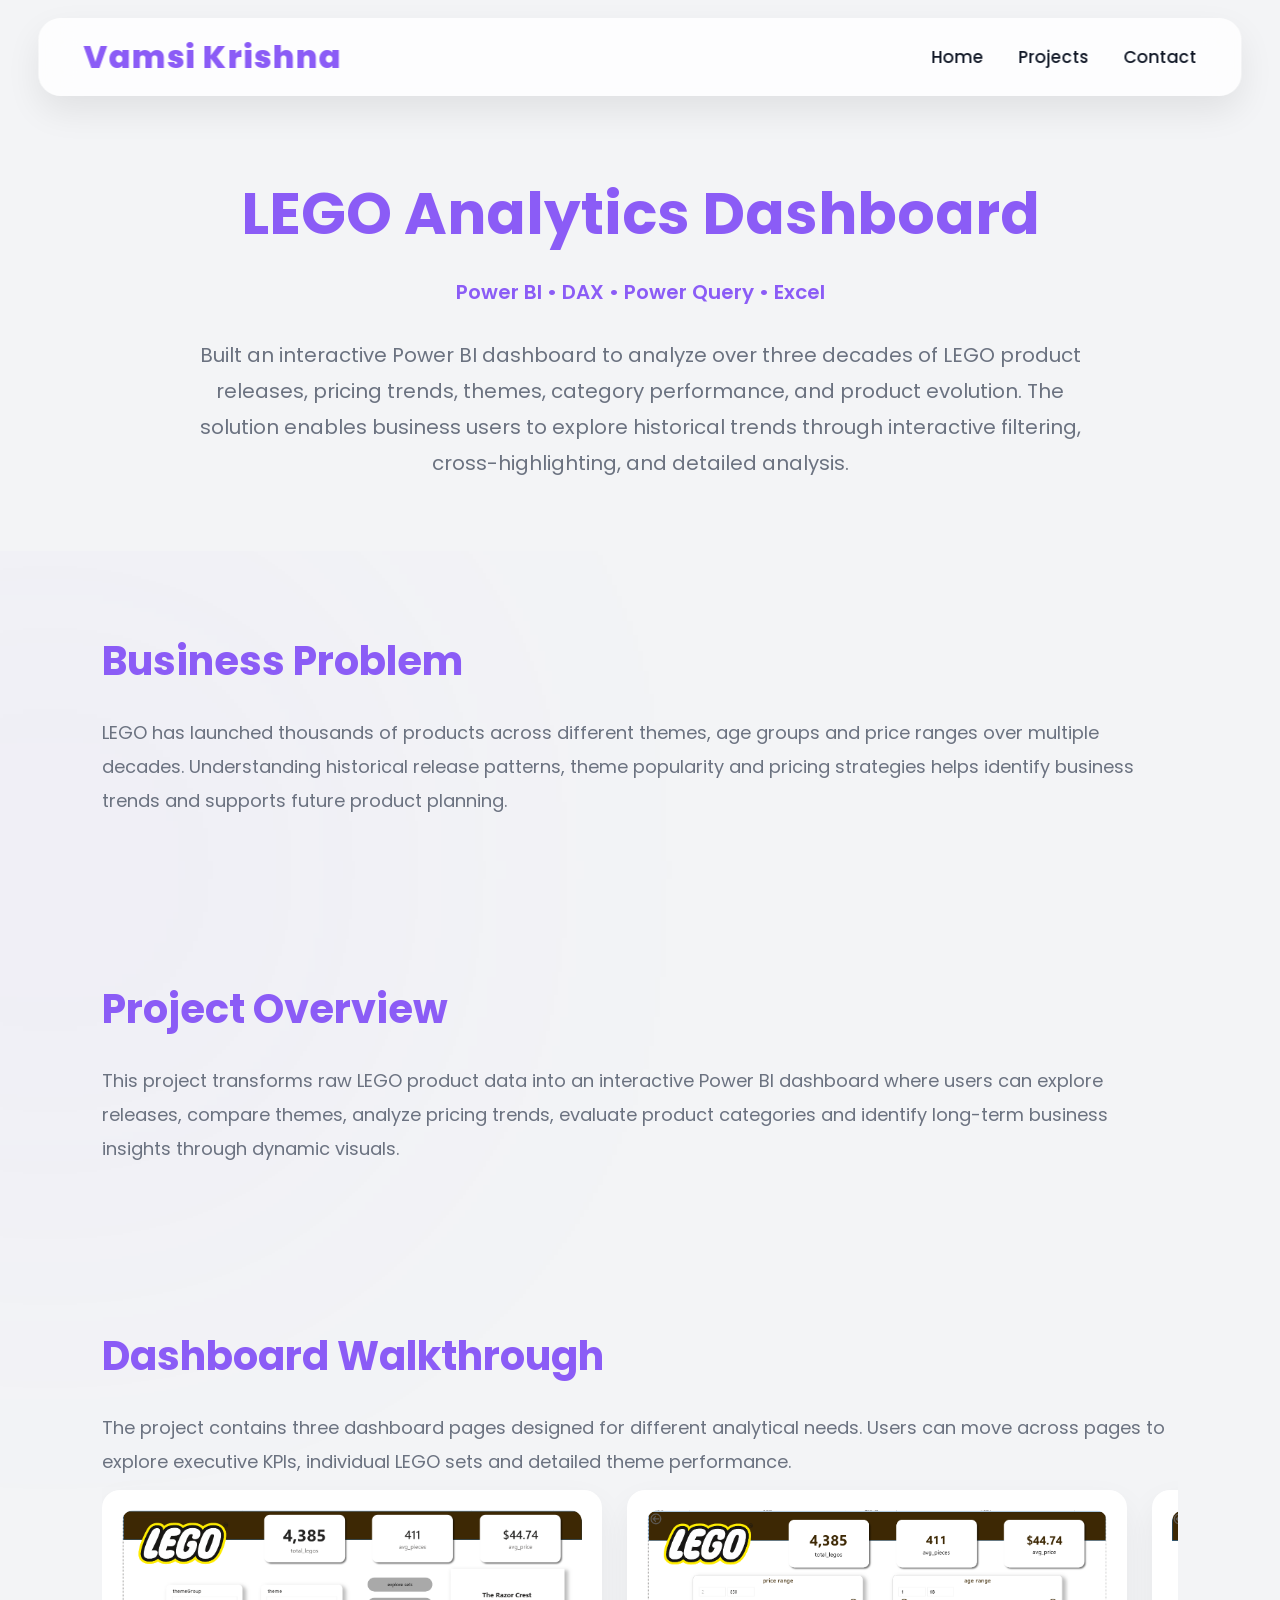
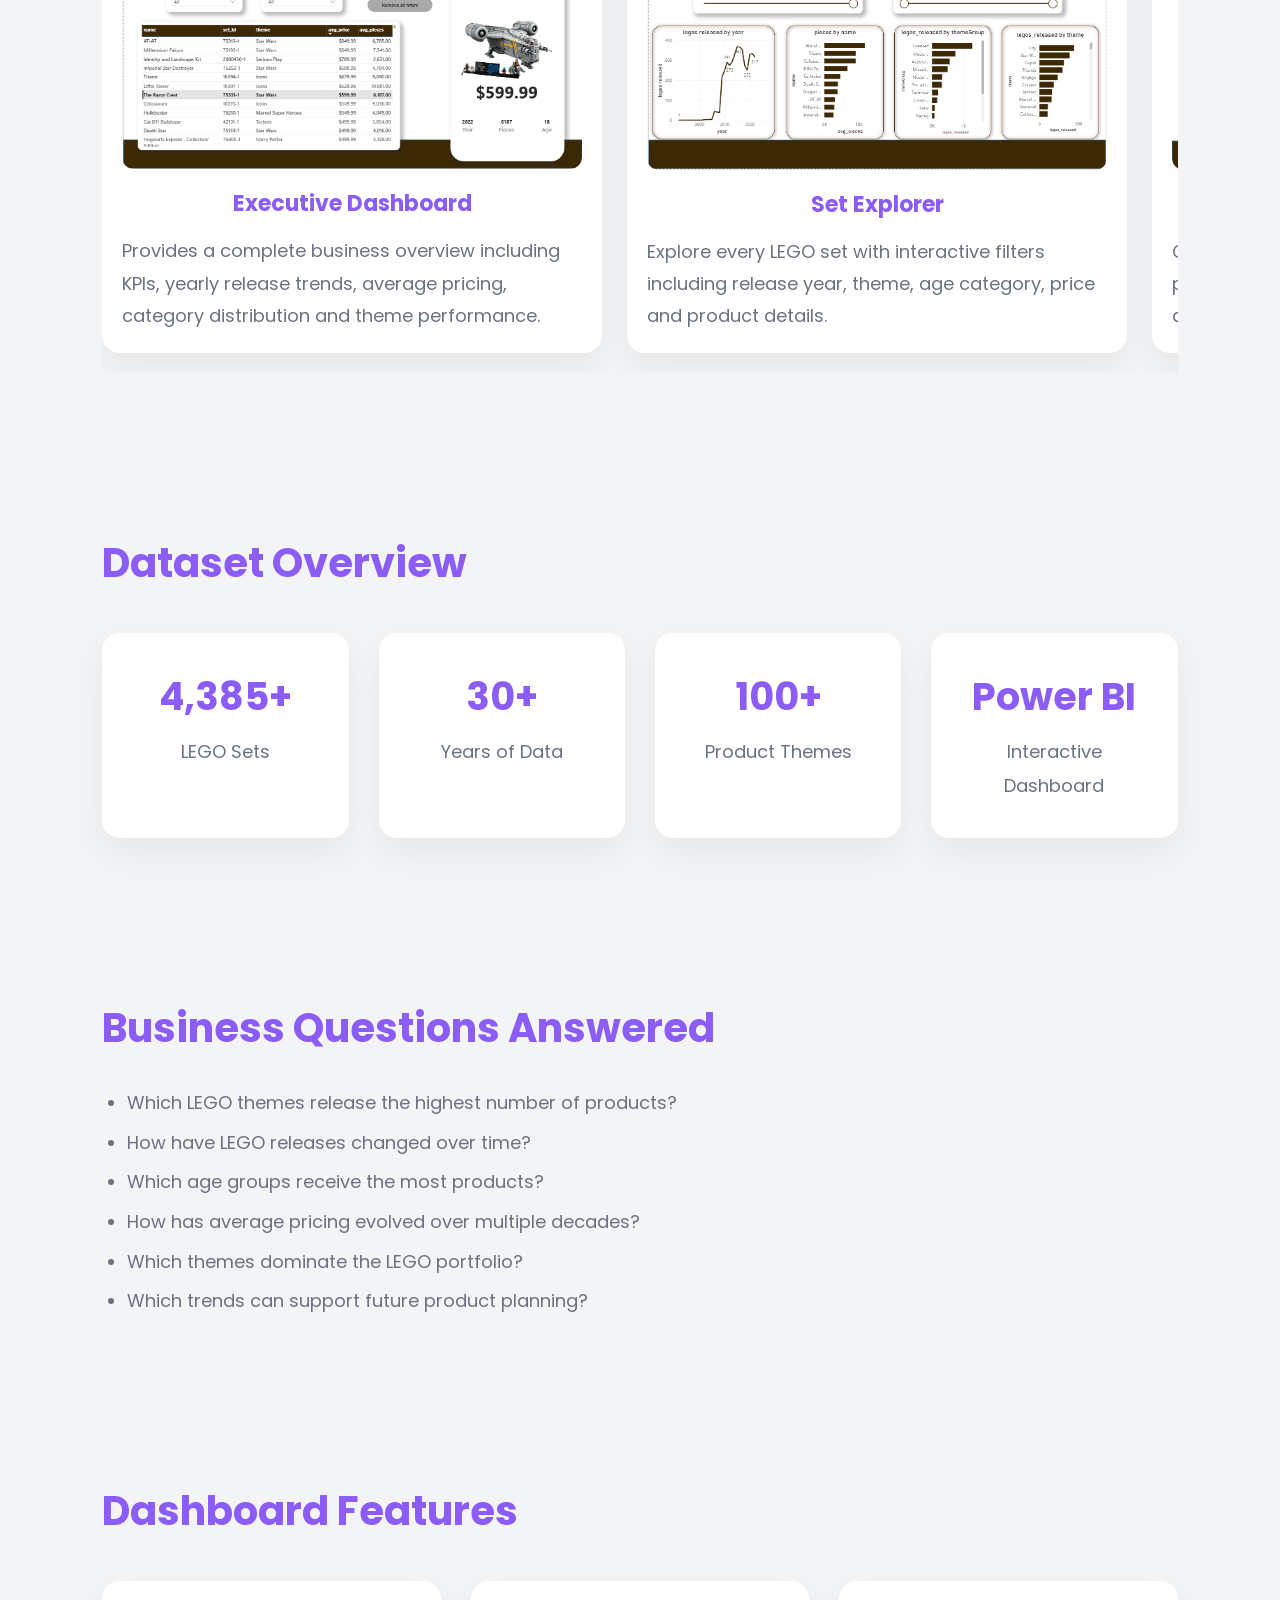
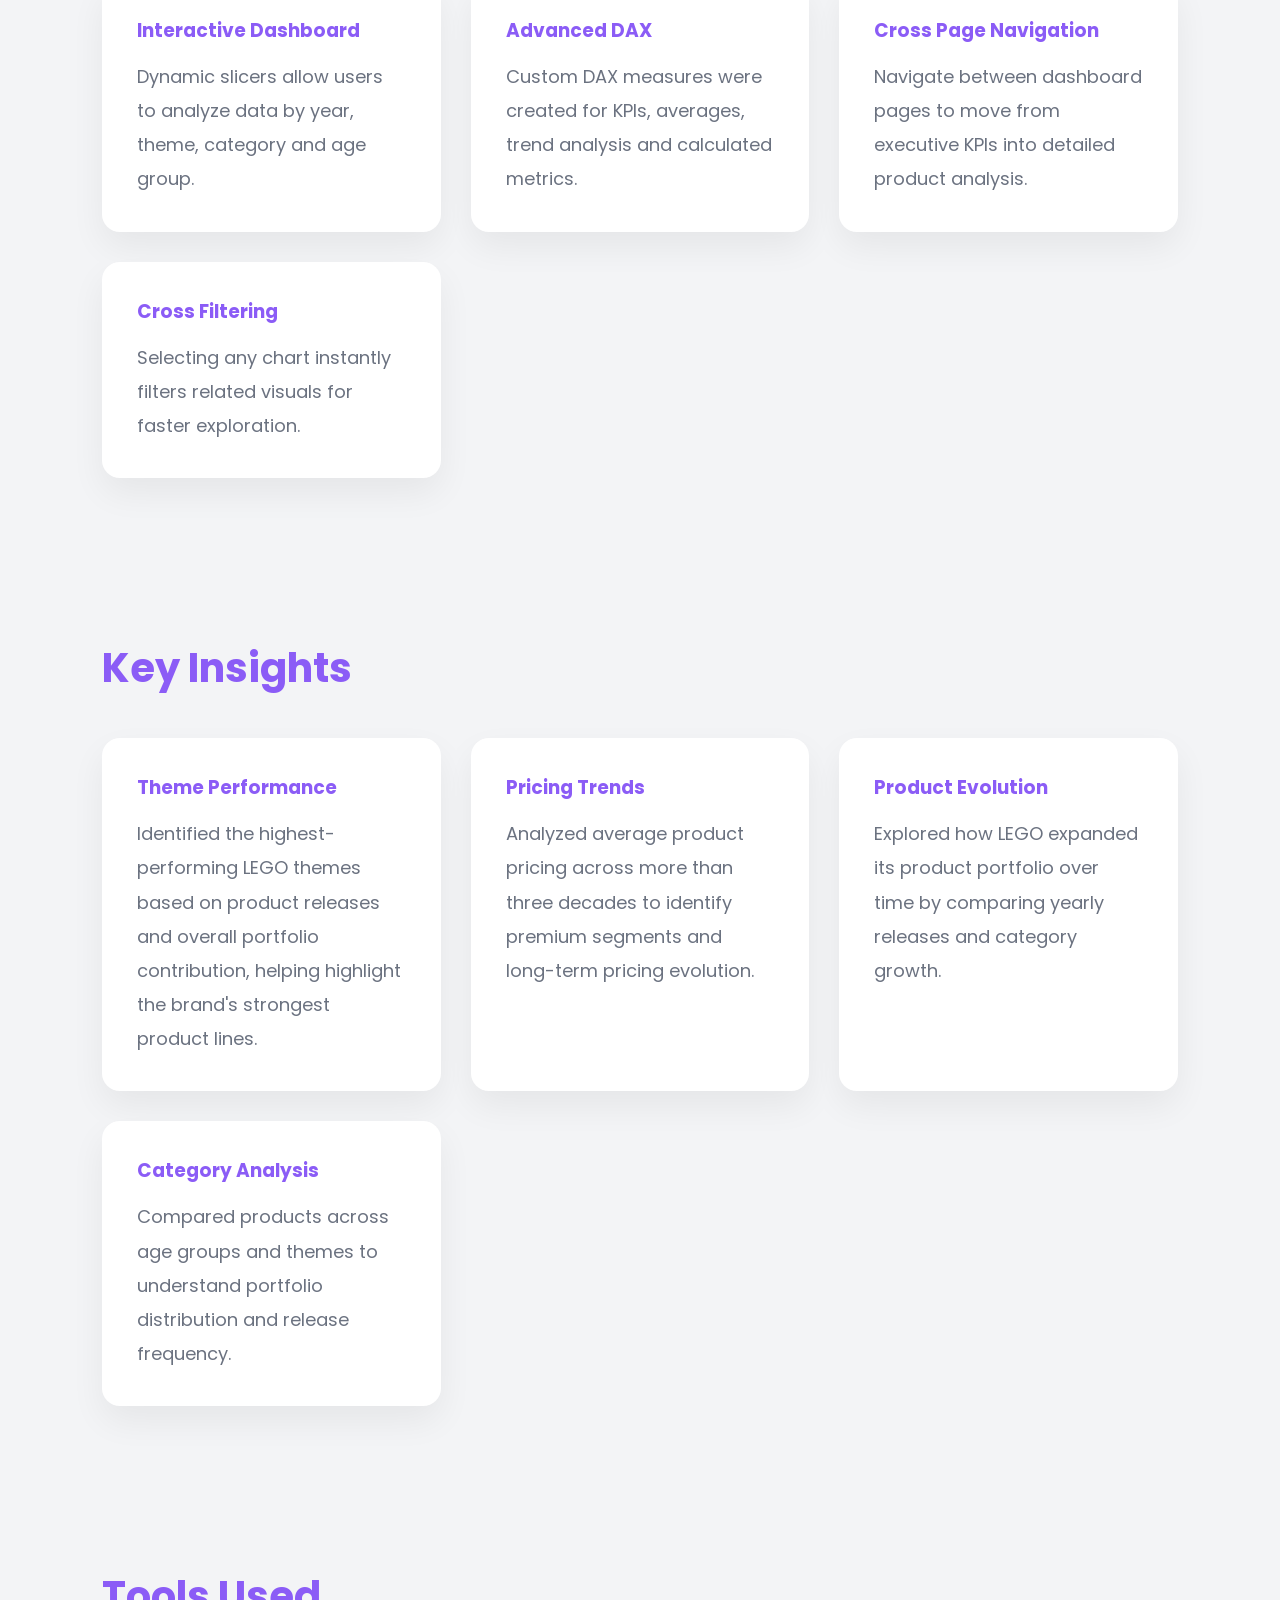
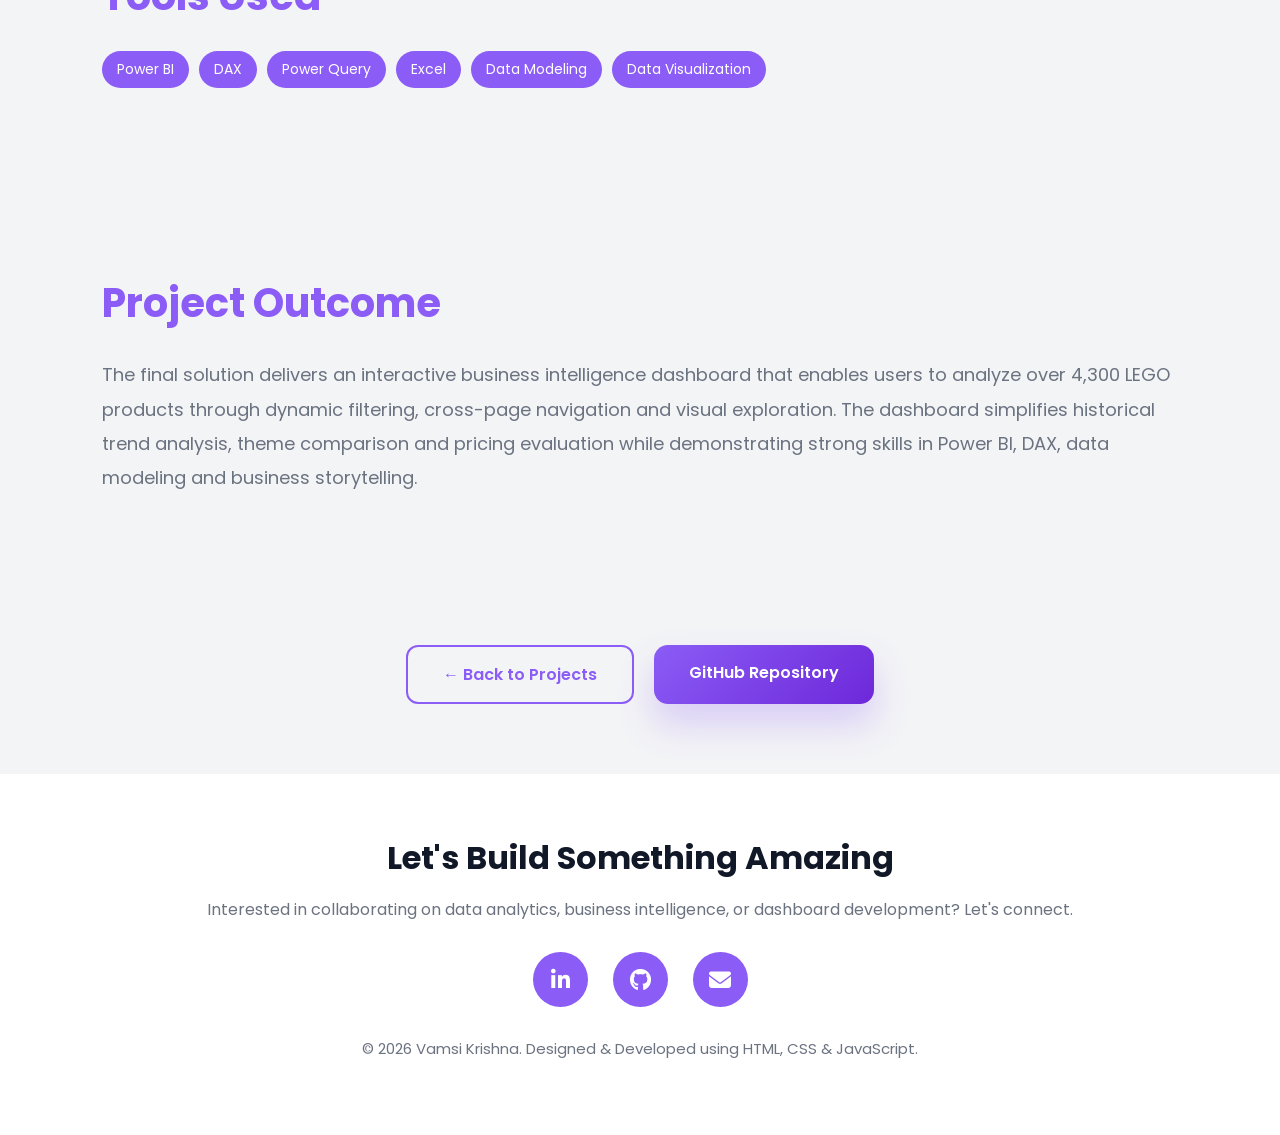
<file: projects/lego-dashboard.html>
<!DOCTYPE html>
<html lang="en">

<head>

    <meta charset="UTF-8">
    <meta name="viewport"
          content="width=device-width, initial-scale=1.0">

    <title>LEGO Analytics Dashboard | Vamsi Krishna</title>

    <link rel="stylesheet"
          href="https://cdnjs.cloudflare.com/ajax/libs/font-awesome/6.6.0/css/all.min.css">

    <link rel="stylesheet"
          href="../style.css">

</head>

<body>

<!-- =======================
     Navigation
======================= -->

<nav>

    <div class="logo">
        <span>Vamsi</span> Krishna
    </div>

    <ul>

        <li>
            <a href="../index.html">Home</a>
        </li>

        <li>
            <a href="../projects.html">Projects</a>
        </li>
        <li><a href="mailto:konakrishna08@gmail.com">Contact</a></li>

    </ul>

</nav>

<!-- =======================
     Hero
======================= -->

<section class="case-hero">

    <div class="case-content">

        <h1>LEGO Analytics Dashboard</h1>

        <p class="case-subtitle">

            Power BI • DAX • Power Query • Excel

        </p>

        <p class="case-description">

            Built an interactive Power BI dashboard to analyze over three decades
            of LEGO product releases, pricing trends, themes, category performance,
            and product evolution. The solution enables business users to explore
            historical trends through interactive filtering, cross-highlighting,
            and detailed analysis.

        </p>

    </div>

</section>

<!-- =======================
     Business Problem
======================= -->

<section class="case-section">

    <h2>Business Problem</h2>

    <p>

        LEGO has launched thousands of products across different themes,
        age groups and price ranges over multiple decades. Understanding
        historical release patterns, theme popularity and pricing strategies
        helps identify business trends and supports future product planning.

    </p>

</section>

<!-- =======================
     Project Overview
======================= -->

<section class="case-section">

    <h2>Project Overview</h2>

    <p>

        This project transforms raw LEGO product data into an interactive
        Power BI dashboard where users can explore releases, compare themes,
        analyze pricing trends, evaluate product categories and identify
        long-term business insights through dynamic visuals.

    </p>

</section>

<!-- =======================
     Dashboard Walkthrough
======================= -->

<section class="case-section">

    <h2>Dashboard Walkthrough</h2>

    <p class="case-description">

        The project contains three dashboard pages designed for different
        analytical needs. Users can move across pages to explore executive
        KPIs, individual LEGO sets and detailed theme performance.

    </p>

    <div class="dashboard-scroll">

        <div class="dashboard-gallery">

            <!-- Dashboard 1 -->

            <div class="dashboard-card">

                <img src="../assets/images/lego.png"
                     alt="Executive Dashboard">

                <h3>Executive Dashboard</h3>

                <p>

                    Provides a complete business overview including KPIs,
                    yearly release trends, average pricing, category
                    distribution and theme performance.

                </p>

            </div>

            <!-- Dashboard 2 -->

            <div class="dashboard-card">

                <img src="../assets/images/set explorer.png"
                     alt="Set Explorer">

                <h3>Set Explorer</h3>

                <p>

                    Explore every LEGO set with interactive filters
                    including release year, theme, age category,
                    price and product details.

                </p>

            </div>

            <!-- Dashboard 3 -->

            <div class="dashboard-card">

                <img src="../assets/images/theme analysis.png"
                     alt="Theme Analysis">

                <h3>Theme Analysis</h3>

                <p>

                    Compare LEGO themes based on release volume,
                    pricing patterns, product mix and contribution
                    across multiple decades.

                </p>

            </div>

        </div>

    </div>

</section>

<!-- =======================
     Dataset
======================= -->

<section class="case-section">

    <h2>Dataset Overview</h2>

    <div class="dataset-grid">

        <div class="dataset-card">

            <h3>4,385+</h3>

            <p>LEGO Sets</p>

        </div>

        <div class="dataset-card">

            <h3>30+</h3>

            <p>Years of Data</p>

        </div>

        <div class="dataset-card">

            <h3>100+</h3>

            <p>Product Themes</p>

        </div>

        <div class="dataset-card">

            <h3>Power BI</h3>

            <p>Interactive Dashboard</p>

        </div>

    </div>

</section>

<!-- =======================
     Business Questions
======================= -->

<section class="case-section">

    <h2>Business Questions Answered</h2>

    <ul class="case-list">

        <li>Which LEGO themes release the highest number of products?</li>

        <li>How have LEGO releases changed over time?</li>

        <li>Which age groups receive the most products?</li>

        <li>How has average pricing evolved over multiple decades?</li>

        <li>Which themes dominate the LEGO portfolio?</li>

        <li>Which trends can support future product planning?</li>

    </ul>

</section>

<!-- =======================
     Dashboard Features
======================= -->

<section class="case-section">

    <h2>Dashboard Features</h2>

    <div class="insight-grid">

        <div class="insight-card">

            <h3>Interactive Dashboard</h3>

            <p>

                Dynamic slicers allow users to analyze data by
                year, theme, category and age group.

            </p>

        </div>

        <div class="insight-card">

            <h3>Advanced DAX</h3>

            <p>

                Custom DAX measures were created for KPIs,
                averages, trend analysis and calculated metrics.

            </p>

        </div>

        <div class="insight-card">

            <h3>Cross Page Navigation</h3>

            <p>

                Navigate between dashboard pages to move from
                executive KPIs into detailed product analysis.

            </p>

        </div>

        <div class="insight-card">

            <h3>Cross Filtering</h3>

            <p>

                Selecting any chart instantly filters related
                visuals for faster exploration.

            </p>

        </div>

    </div>

</section>
<!-- =======================
     Key Insights
======================= -->

<section class="case-section">

    <h2>Key Insights</h2>

    <div class="insight-grid">

        <div class="insight-card">

            <h3>Theme Performance</h3>

            <p>

                Identified the highest-performing LEGO themes based on
                product releases and overall portfolio contribution,
                helping highlight the brand's strongest product lines.

            </p>

        </div>

        <div class="insight-card">

            <h3>Pricing Trends</h3>

            <p>

                Analyzed average product pricing across more than
                three decades to identify premium segments and
                long-term pricing evolution.

            </p>

        </div>

        <div class="insight-card">

            <h3>Product Evolution</h3>

            <p>

                Explored how LEGO expanded its product portfolio
                over time by comparing yearly releases and
                category growth.

            </p>

        </div>

        <div class="insight-card">

            <h3>Category Analysis</h3>

            <p>

                Compared products across age groups and themes
                to understand portfolio distribution and
                release frequency.

            </p>

        </div>

    </div>

</section>

<!-- =======================
     Tools Used
======================= -->

<section class="case-section">

    <h2>Tools Used</h2>

    <div class="tech-stack">

        <span>Power BI</span>

        <span>DAX</span>

        <span>Power Query</span>

        <span>Excel</span>

        <span>Data Modeling</span>

        <span>Data Visualization</span>

    </div>

</section>

<!-- =======================
     Project Outcome
======================= -->

<section class="case-section">

    <h2>Project Outcome</h2>

    <p>

        The final solution delivers an interactive business intelligence
        dashboard that enables users to analyze over 4,300 LEGO products
        through dynamic filtering, cross-page navigation and visual
        exploration. The dashboard simplifies historical trend analysis,
        theme comparison and pricing evaluation while demonstrating strong
        skills in Power BI, DAX, data modeling and business storytelling.

    </p>

</section>

<!-- =======================
     Buttons
======================= -->

<section class="case-buttons">

    <a href="../projects.html"
       class="btn secondary">

        ← Back to Projects

    </a>

    <a href="https://github.com/krishnakona08/krishnakona08.github.io"
       class="btn primary">

        GitHub Repository

    </a>

</section>

<!-- ===========================
        FOOTER
=========================== -->

<footer>

<h3>Let's Build Something Amazing</h3>

<p>

Interested in collaborating on data analytics,
business intelligence,
or dashboard development?

Let's connect.

</p>

<div class="footer-icons">

<a href="https://www.linkedin.com/in/konakrishna08/"
   target="_blank">

<i class="fab fa-linkedin-in"></i>

</a>

<a href="https://github.com/krishnakona08/krishnakona08.github.io" target="_blank">

<i class="fab fa-github"></i>

</a>

<a href="mailto:konakrishna08@gmail.com"
   target="_blank">

<i class="fas fa-envelope"></i>

</a>

</div>

<p class="copyright">

© 2026 Vamsi Krishna.
Designed & Developed using HTML, CSS & JavaScript.

</p>

</footer>

</body>

</html>
</file>
<file: style.css>
/* Google Font */
@import url('https://fonts.googleapis.com/css2?family=Poppins:wght@300;400;500;600;700&display=swap');
/* ===================================
   COLOR VARIABLES
=================================== */

:root{

    /* Light Theme */

    --bg-color:#F3F4F6;
    --nav-color:#FFFFFF;

    --card-color:#FFFFFF;

    --primary:#111827;
    --secondary:#6B7280;

    --accent:#8B5CF6;

    --shadow:0 15px 35px rgba(0,0,0,.08);

}

/* Dark Theme */

body.dark{

    --bg-color:#181824;
    --nav-color:#1F1F2E;

    --card-color:#26263A;

    --primary:#F8FAFC;
    --secondary:#C5C7D0;

    --accent:#8B5CF6;

    --shadow:0 18px 40px rgba(0,0,0,.45);

}
body.dark nav{

    background:rgba(31,31,46,.85);

}
*{
    margin:0;
    padding:0;
    box-sizing:border-box;
    font-family:'Poppins',sans-serif;
}

html{
    scroll-behavior:smooth;
}

body{

    background:var(--bg-color);

    color:var(--primary);

    transition:.35s;

}

/* Navigation */

nav{

    position:fixed;

    top:18px;

    left:50%;

    transform:translateX(-50%);

    width:94%;

    height:78px;

    padding:0 45px;

    display:flex;

    justify-content:space-between;

    align-items:center;

    background:rgba(255,255,255,.82);

    backdrop-filter:blur(16px);

    border-radius:22px;

    box-shadow:0 15px 35px rgba(0,0,0,.08);

    z-index:1000;

}

.logo{
    font-size:32px;
    font-weight:800;
    color:var(--accent);
    letter-spacing:1px;
}

nav ul{

    display:flex;
    list-style:none;
    gap:35px;
}

nav ul li a{

    text-decoration:none;
    color:var(--primary);

    font-size:17px;
    font-weight:500;

    transition:.3s;
}

nav ul li a:hover{

    color:var(--accent);
}
/* HERO */

.hero{

    position:relative;

    min-height:92vh;

    display:flex;

    align-items:center;

    padding:150px 7%;

    overflow:hidden;

    border-radius:30px;

    margin:20px;

    background:url("assets/images/profile.png");

    background-size:90%;

    background-position:right center;

    background-repeat:no-repeat;
    background-color: #F3F4F6;

}

.hero-text{

    position:relative;

    z-index:5;

    max-width:620px;

    margin-left:35px;

    padding-left:00px;

}

.greeting{

    color:var(--accent);

    font-size:22px;

    margin-bottom:15px;
}

.hero-text h1{

    font-size:72px;

    line-height:0.95;

    letter-spacing:-2px;

    margin-bottom:18px;

    font-weight:800;

}

.hero-text h2{

    font-size:28px;

    line-height:1.45;

    max-width:620px;

    color:var(--secondary);

}

.description{

    font-size:16px;

    line-height:1.8;

    color:var(--secondary);

    max-width:560px;

}

.buttons{

    display:flex;

    gap:20px;

    margin-top:45px;

}

.btn{

    padding:15px 35px;

    text-decoration:none;

    border-radius:12px;

    font-weight:600;

    transition:.3s;
}

.primary{

    background:linear-gradient(135deg,#8B5CF6,#6D28D9);

    color:#fff;

    border-radius:14px;

    box-shadow:0 20px 35px rgba(139,92,246,.25);

}

.primary:hover{

    transform:translateY(-6px);

    box-shadow:0 25px 45px rgba(139,92,246,.4);

}

.secondary{

    border:2px solid var(--accent);

    color:var(--accent);

    background:transparent;

}

.secondary:hover{

    transform:translateY(-4px);

    background:var(--accent);

    color:white;
}

.hero-image{

    width:40%;

    display:flex;

    justify-content:center;
}

/* ==========================
   PROFILE IMAGE
========================== */



.hero-image img:hover{

    transform:translateY(-10px);

}

/* ABOUT */

.about{

    padding:100px 8%;

    background:var(--bg-color);
}

.about-container{

    display:flex;

    justify-content:center;

    align-items:center;
}

.about-left{

    max-width:900px;

    text-align:center;
}

.about-left h2{

    font-size:42px;

    color:var(--accent);

    margin-bottom:25px;
}

.about-left p{

    font-size:18px;

    line-height:1.9;

    color:var(--secondary);

    margin-bottom:20px;
}


/* ======================
   SKILLS
====================== */

.skills{

    padding:100px 8%;
}

.section-title{

    text-align:center;

    font-size:52px;

    font-weight:700;

    margin-bottom:70px;

}

.skills-container{

    display:grid;

    grid-template-columns:repeat(auto-fit,minmax(250px,1fr));

    gap:30px;
}

.skill-card{

    background:var(--nav-color);

    padding:35px;

    border-radius:20px;

    text-align:center;

    box-shadow:0 10px 30px rgba(0,0,0,.08);

    transition:.35s;
}

.skill-card:hover{

    transform:translateY(-12px);

    box-shadow:0 18px 40px rgba(139,92,246,.25);
}

.icon{

    font-size:50px;

    margin-bottom:20px;
}

.skill-card h3{

    font-size:28px;

    margin-bottom:15px;
}

.skill-card p{

    color:var(--secondary);

    line-height:1.8;
}
/* SOCIAL ICONS */

.social-icons{

    margin-top:35px;

    display:flex;

    gap:20px;
}

.social-icons a{

    width:55px;

    height:55px;

    display:flex;

    justify-content:center;

    align-items:center;

    border-radius:50%;

    text-decoration:none;

    background:var(--accent);

    color:white;

    font-size:22px;

    transition:.3s;
}

.social-icons a:hover{

    transform:translateY(-8px);

    background:#7C3AED;
}
/* ===========================
   PROJECTS
=========================== */

.projects{
    padding:100px 8%;
    background:var(--bg-color);
}

.projects-scroll{

    overflow-x:auto;

    padding-bottom:15px;

    scrollbar-width:thin;
}

.projects-container{

    display:flex;

    gap:30px;

    width:max-content;
}

.project-card{

    width:420px;

    flex-shrink:0;

    background:var(--nav-color);

    border-radius:20px;

    overflow:hidden;

    box-shadow:0 15px 35px rgba(0,0,0,.08);

    transition:.35s;
}

.project-card:hover{

    transform:translateY(-12px) scale(1.02);

    box-shadow:0 25px 50px rgba(0,0,0,.15);
}

.project-card img{
    width:100%;
    display:block;
}

.project-content{
    padding:30px;
    display:flex;
    flex-direction:column;
}

.project-content h3{
    font-size:28px;
    margin-bottom:15px;
}

.project-content p{
    color:var(--secondary);
    line-height:1.8;
    margin-bottom:25px;
}

.tech-stack{
    display:flex;
    gap:10px;
    flex-wrap:wrap;
    margin-top:20px;
    margin-bottom:25px;
}

.tech-stack span{
    background:var(--accent);
    color:white;
    padding:8px 15px;
    border-radius:50px;
    font-size:14px;
}

.project-links{
    display:flex;
    gap:15px;
    margin-top:20px;
    flex-wrap:wrap;
}

.project-links .btn{
    padding:12px 24px;
}
section{

    animation:fadeUp .8s ease;
}

@keyframes fadeUp{

    from{

        opacity:0;

        transform:translateY(30px);
    }

    to{

        opacity:1;

        transform:translateY(0);
    }

}
/* FOOTER */

footer{

    background:var(--nav-color);

    color:var(--primary);

    text-align:center;

    padding:60px 8%;
}

footer h3{

    font-size:32px;

    margin-bottom:15px;
}

footer p{

    color:var(--secondary);

    margin:15px 0;
}

.footer-icons{

    display:flex;

    justify-content:center;

    gap:25px;

    margin:30px 0;
}

.footer-icons a{

    width:55px;

    height:55px;

    border-radius:50%;

    background:var(--accent);

    color:white;

    display:flex;

    justify-content:center;

    align-items:center;

    text-decoration:none;

    font-size:22px;

    transition:.3s;
}

.footer-icons a:hover{

    transform:translateY(-6px);

    background:#7C3AED;
}

.copyright{

    margin-top:25px;

    font-size:15px;

    color:var(--secondary);
}
/* HIGHLIGHTS */

.highlights{

    padding:100px 8%;

    background:var(--bg-color);
}

.highlight-grid{

    display:grid;

    grid-template-columns:repeat(auto-fit,minmax(220px,1fr));

    gap:30px;
}

.highlight-card{

    background:var(--nav-color);

    padding:40px;

    border-radius:20px;

    text-align:center;

    box-shadow:0 15px 35px rgba(0,0,0,.06);

    transition:.35s;
}

.highlight-card:hover{

    transform:translateY(-10px);

    box-shadow:0 20px 40px rgba(37,99,235,.18);
}

.highlight-card h3{

    font-size:42px;

    color:var(--accent);

    margin-bottom:10px;
}

.highlight-card p{

    color:var(--secondary);

    font-size:18px;
}
/* PROJECTS PAGE HERO */

.projects-hero{

    padding:180px 8% 80px;

    text-align:center;

    background:var(--bg-color);
}

.projects-hero h1{

    font-size:60px;

    color:var(--accent);

    margin-bottom:20px;
}

.projects-hero p{

    max-width:800px;

    margin:auto;

    font-size:20px;

    color:var(--secondary);

    line-height:1.8;
}
/* PROJECT FILTER */

.project-filter{

    display:flex;

    justify-content:center;

    flex-wrap:wrap;

    gap:20px;

    padding:40px 8%;
}

.project-filter button{

    padding:12px 28px;

    border:none;

    border-radius:40px;

    background:var(--nav-color);

    color:var(--accent);

    font-size:16px;

    font-weight:600;

    cursor:pointer;

    box-shadow:0 8px 20px rgba(0,0,0,.08);

    transition:.3s;
}

.project-filter button:hover{

    background:var(--accent);

    color:white;

    transform:translateY(-3px);
}

.project-filter .active{

    background:var(--accent);

    color:white;
}
/* PROJECT GRID */

.projects-page{

    padding:20px 8% 100px;
}

.project-grid{

    display:grid;

    grid-template-columns:repeat(auto-fit,minmax(380px,1fr));

    gap:35px;
}
.project-problem{

    color:#CBD5E1;

    line-height:1.8;

    margin:20px 0;
}

.project-features{

    margin:20px 0;

    display:grid;

    gap:10px;
}

.project-features p{

    color:var(--secondary);

    font-size:16px;

    font-weight:500;
}
/* ==========================
   PROJECT PAGE
========================== */

.projects-page{

    padding:100px 8%;
}

.project-grid{

    display:grid;

    grid-template-columns:repeat(auto-fit,minmax(380px,1fr));

    gap:40px;
}

.project-card{

    position:relative;

    background:var(--nav-color);

    border-radius:20px;

    overflow:hidden;

    box-shadow:0 15px 40px rgba(0,0,0,.08);

    transition:.35s;
}

.project-card:hover{

    transform:translateY(-12px);

    box-shadow:0 25px 50px rgba(37,99,235,.18);
}

.project-card img{

    width:100%;

    height:240px;

    object-fit:cover;

    transition:.4s;
}

.project-card:hover img{

    transform:scale(1.05);
}

.project-badge{

    position:absolute;

    top:20px;

    left:20px;

    background:var(--accent);

    color:white;

    padding:8px 18px;

    border-radius:40px;

    font-size:14px;

    font-weight:600;

    z-index:5;
}
/* Coming Soon Card */

.coming-soon{

    display:flex;

    justify-content:center;

    align-items:center;

    min-height:620px;

    border:3px dashed var(--accent);

    background:var(--card-color);

    text-align:center;
}

.coming-soon h3{

    color:var(--accent);

    margin-bottom:20px;
}

.coming-soon p{

    color:var(--secondary);

    line-height:1.8;
}
/* ==========================
   CASE STUDY PAGE
========================== */

.case-hero{

    padding:170px 8% 70px;
    background:var(--bg-color);
    text-align:center;

}

.case-content{

    max-width:900px;
    margin:auto;

}

.case-hero h1{

    font-size:58px;
    color:var(--accent);
    margin-bottom:20px;

}

.case-subtitle{

    font-size:20px;
    color:var(--accent);
    font-weight:600;
    margin-bottom:30px;

}

.case-description{

    font-size:20px;
    color:var(--secondary);
    line-height:1.8;

}


/* Dashboard Image */

.case-image{

    padding:40px 8%;

}

.case-image img{

    width:100%;
    border-radius:20px;
    box-shadow:0 20px 50px rgba(0,0,0,.12);

}


/* Sections */

.case-section{

    padding:80px 8%;

}

.case-section h2{

    font-size:40px;
    color:var(--accent);
    margin-bottom:25px;

}

.case-section p{

    font-size:18px;
    line-height:1.9;
    color:var(--secondary);

}


/* Dataset Cards */

.dataset-grid{

    display:grid;

    grid-template-columns:repeat(auto-fit,minmax(220px,1fr));

    gap:30px;

    margin-top:40px;

}

.dataset-card{

    background:var(--nav-color);

    padding:35px;

    border-radius:18px;

    text-align:center;

    box-shadow:0 15px 35px rgba(0,0,0,.06);

}

.dataset-card h3{

    font-size:38px;

    color:var(--accent);

    margin-bottom:10px;

}

.dataset-card p{

    color:var(--secondary);

}


/* Business Questions */

.case-list{

    margin-left:25px;

    line-height:2.2;

    font-size:18px;

    color:var(--secondary);

}


/* Insight Cards */

.insight-grid{

    display:grid;

    grid-template-columns:repeat(auto-fit,minmax(280px,1fr));

    gap:30px;

    margin-top:40px;

}

.insight-card{

    background:var(--nav-color);

    padding:35px;

    border-radius:18px;

    box-shadow:0 15px 35px rgba(0,0,0,.06);

    transition:.3s;

}

.insight-card:hover{

    transform:translateY(-8px);

    box-shadow:0 20px 40px rgba(37,99,235,.18);

}

.insight-card h3{

    color:var(--accent);

    margin-bottom:15px;

}


/* Buttons */

.case-buttons{

    display:flex;

    justify-content:center;

    gap:20px;

    padding:70px 8%;

    flex-wrap:wrap;

}
/* ===========================
   DASHBOARD WALKTHROUGH
=========================== */

.dashboard-scroll{
    overflow-x:auto;
    padding:10px 0 20px;
}

.dashboard-scroll::-webkit-scrollbar{
    height:8px;
}

.dashboard-scroll::-webkit-scrollbar-thumb{
    background:var(--accent);
    border-radius:20px;
}

.dashboard-scroll::-webkit-scrollbar-track{
    background:#e5e7eb;
}

.dashboard-gallery{
    display:flex;
    gap:25px;
    width:max-content;
}

.dashboard-card{
    width:500px;          /* Reduce to 450px or 400px if needed */
    flex-shrink:0;
    background:var(--card-color);
    border-radius:18px;
    padding:20px;
    box-shadow:0 15px 35px rgba(0,0,0,.06);
}

.dashboard-card img{
    width:100%;
    max-height:280px;
    object-fit:contain;
    display:block;
    border-radius:12px;
}

.dashboard-card h3{
    margin-top:18px;
    text-align:center;
    color:var(--accent);
    font-size:22px;
}

.dashboard-card p{
    margin-top:15px;
    color:var(--secondary);
    line-height:1.8;
}
.hero{

    position:relative;

}


body::before{

    content:"";

    position:fixed;

    width:500px;

    height:500px;

    left:-200px;

    bottom:-220px;

    background:#8B5CF6;

    filter:blur(220px);

    opacity:.07;

    z-index:-5;

}
@media (max-width:1100px){

.hero{

    grid-template-columns:1fr;

    text-align:center;

    gap:60px;

    padding-top:170px;

}

.hero-text{

    max-width:700px;

    margin:auto;

}

.description{

    margin:auto;

}

.buttons{

    justify-content:center;

}

.hero-image{

    justify-content:center;

}

.hero-image img{

    max-width:500px;

}

}

@media (max-width:768px){

.hero{

    padding:150px 6% 80px;

}

.hero-text h1{

    font-size:54px;

}

.hero-text h2{

    font-size:26px;

}

.description{

    font-size:17px;

}

.hero-image img{

    max-width:360px;

}

.buttons{

    flex-direction:column;

    align-items:center;

}

.btn{

    width:230px;

    text-align:center;

}

}
.hero::before{
    content: "";
    position: absolute;
    inset: 0;

    background: linear-gradient(
        90deg,
        rgba(255,255,255,.98) 0%,
        rgba(255,255,255,.95) 28%,
        rgba(255,255,255,.80) 42%,
        rgba(255,255,255,.35) 56%,
        rgba(255,255,255,0) 68%
    );

    z-index:1;
}
</file>
